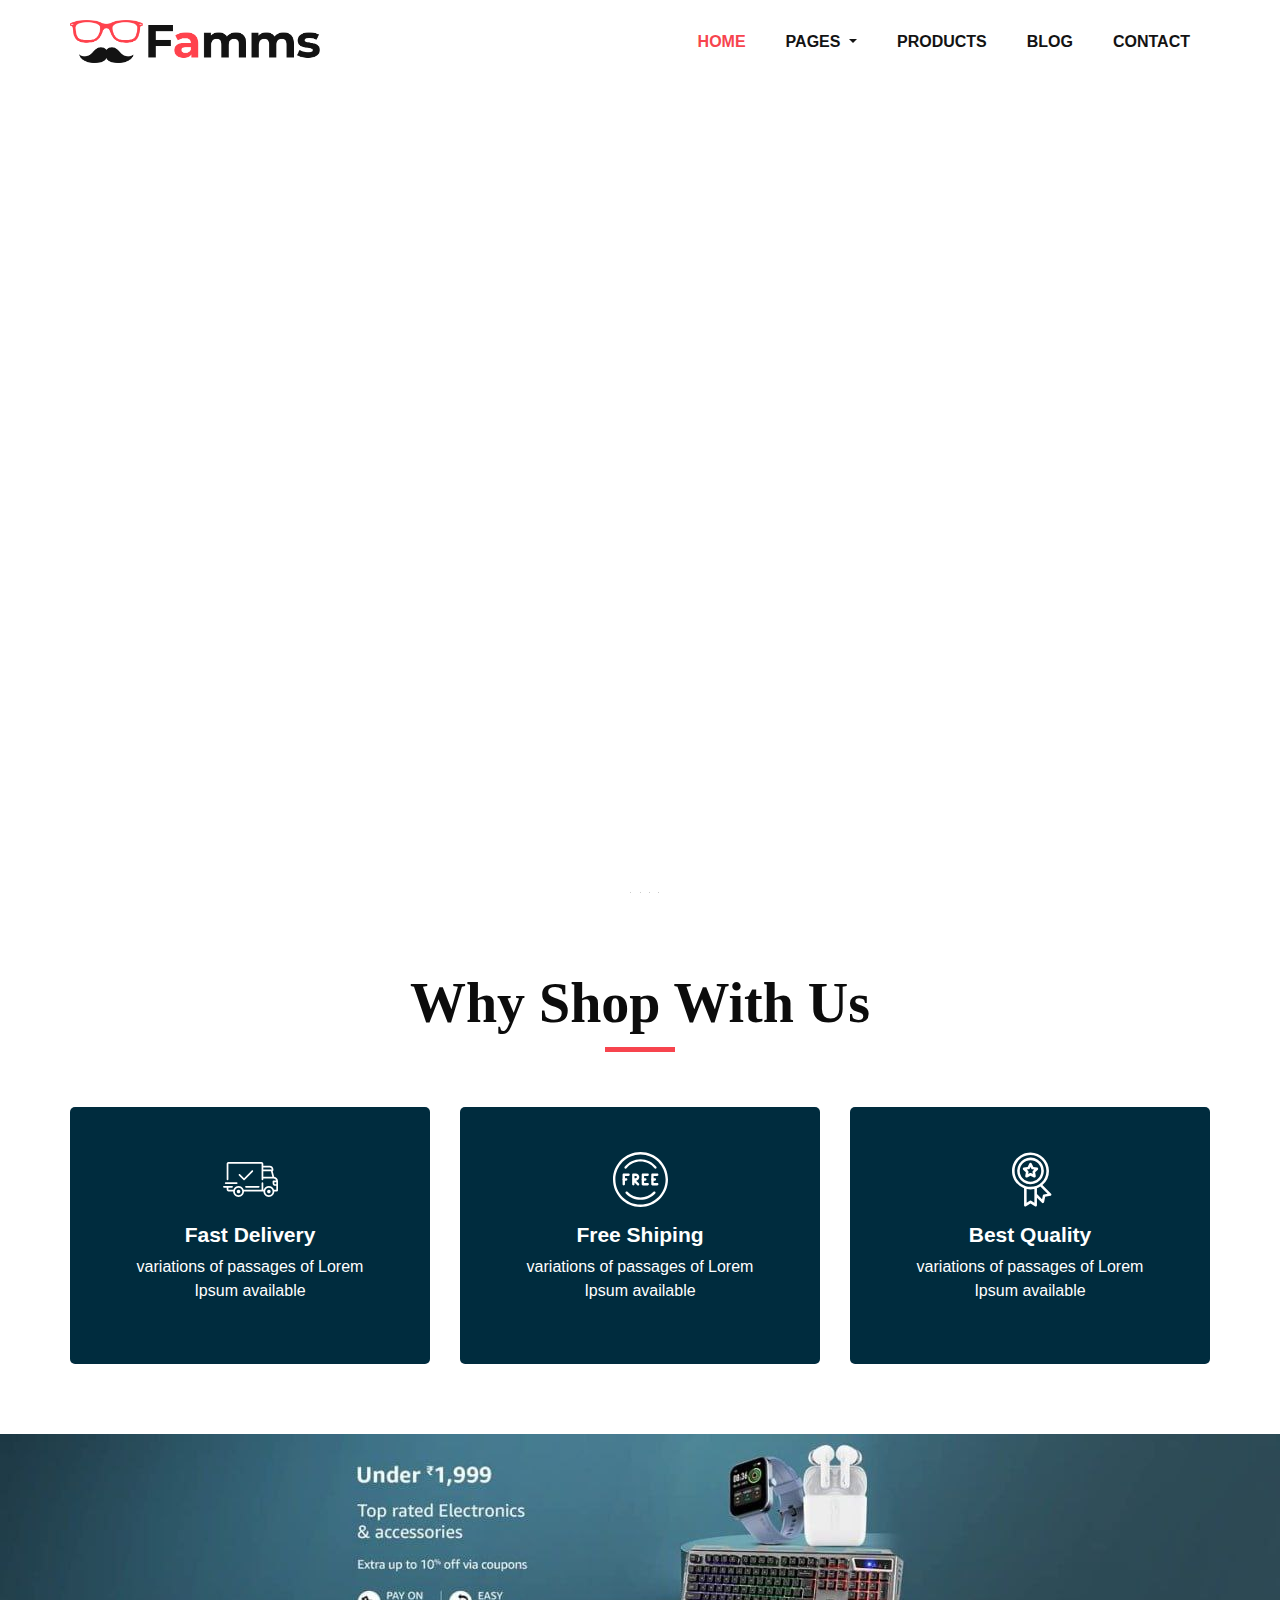
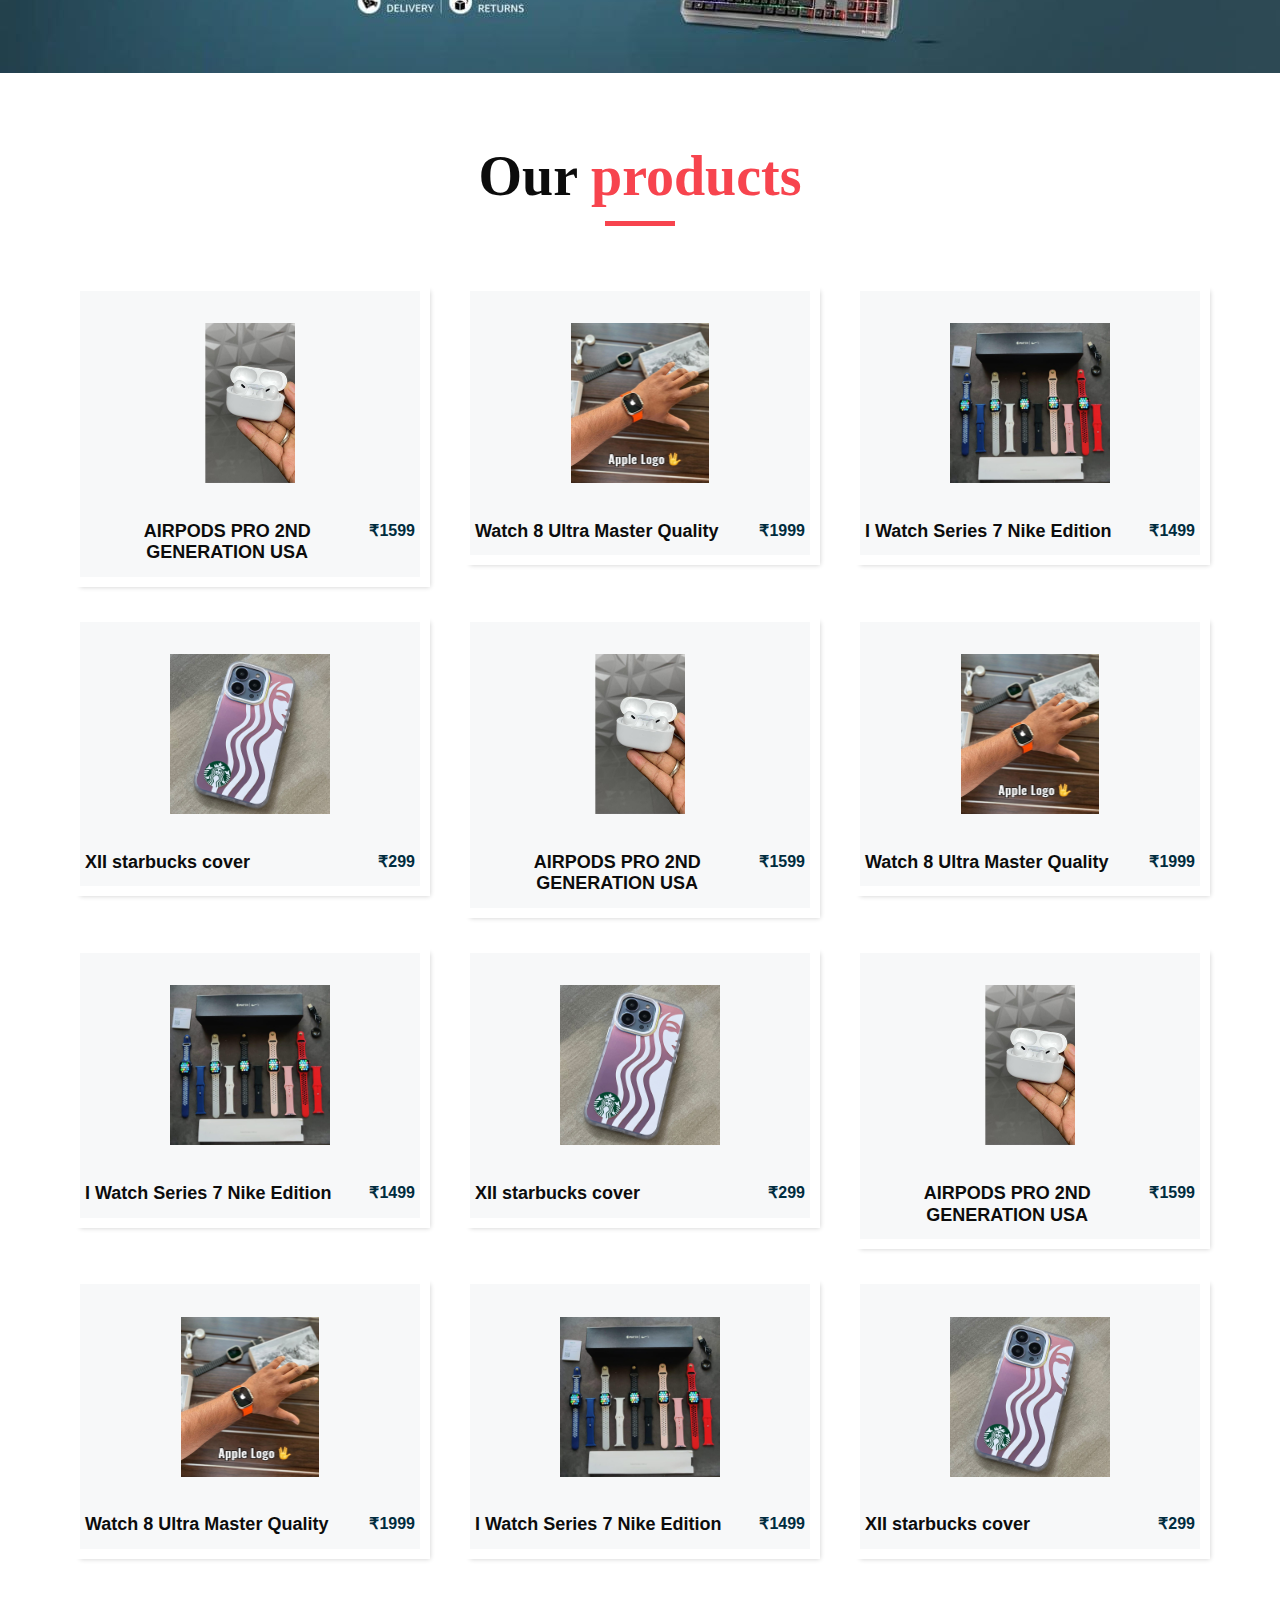
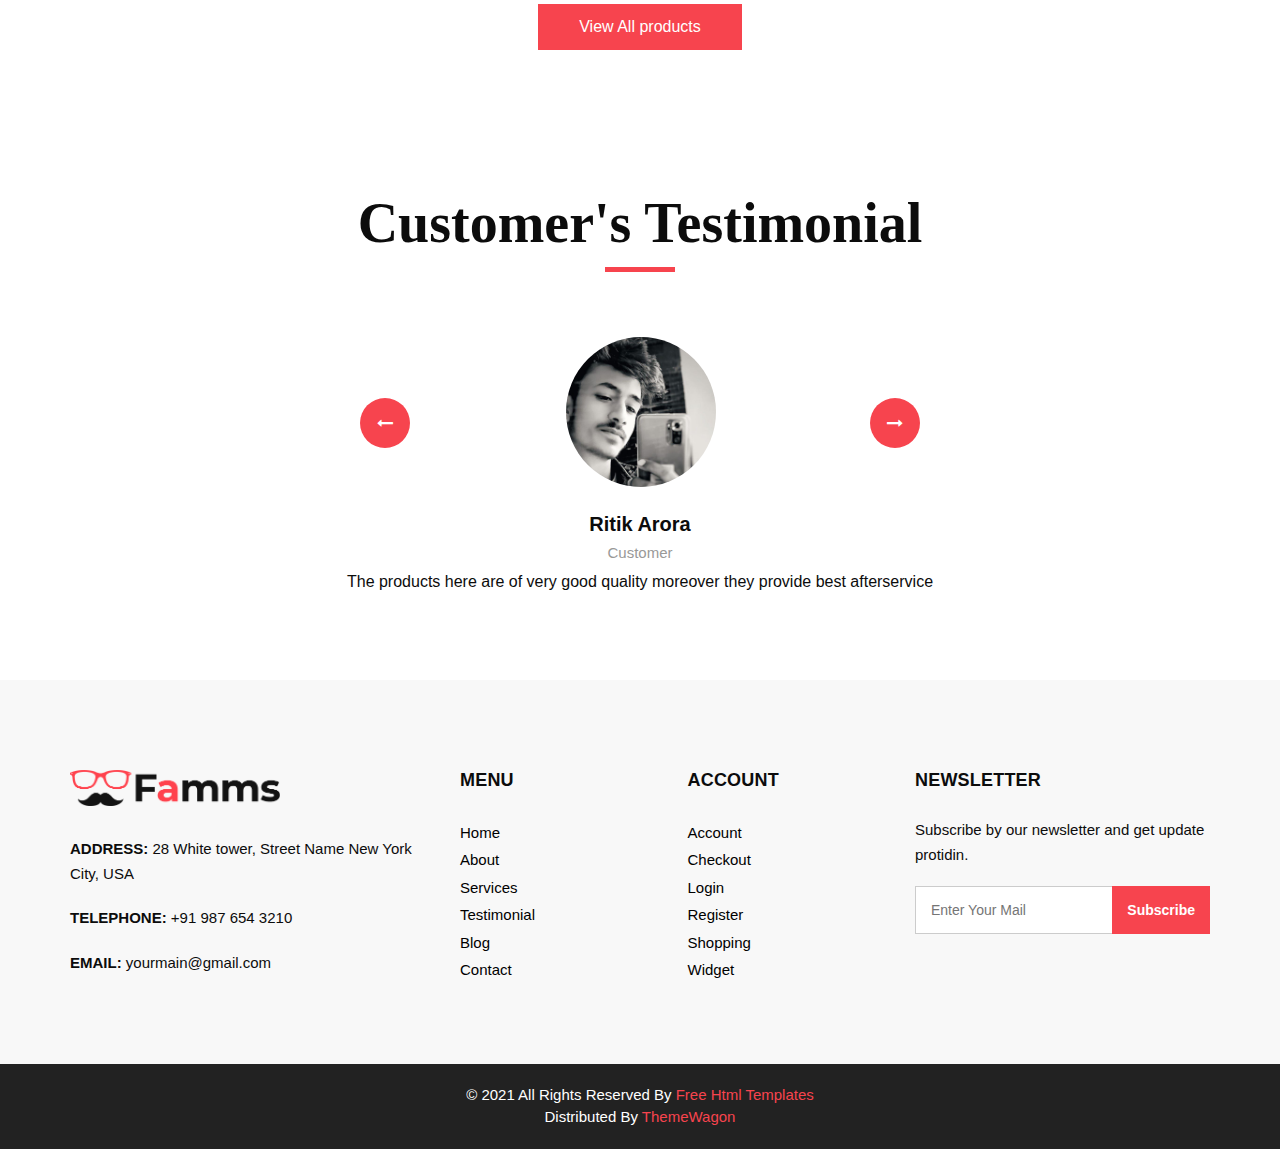
<file: index.html>
<!DOCTYPE html>
<html>
   <head>
      <!-- Basic -->
      <meta charset="utf-8" />
      <meta http-equiv="X-UA-Compatible" content="IE=edge" />
      <!-- Mobile Metas -->
      <meta name="viewport" content="width=device-width, initial-scale=1, shrink-to-fit=no" />
      <!-- Site Metas -->
      <meta name="keywords" content="" />
      <meta name="description" content="" />
      <meta name="author" content="" />
      <link rel="shortcut icon" href="images/favicon.png" type="">
      <title>Famms - Fashion HTML Template</title>
      <!-- bootstrap core css -->
      <link rel="stylesheet" type="text/css" href="css/bootstrap.css" />
      <!-- font awesome style -->
      <link href="css/font-awesome.min.css" rel="stylesheet" />
      <!-- Custom styles for this template -->
      <link href="css/style.css" rel="stylesheet" />
      <link href="css/slider.css" rel="stylesheet" />
      <!-- responsive style -->
      <link href="css/responsive.css" rel="stylesheet" />
   </head>
   <body>
      <div class="hero_area">
         <!-- header section strats -->
         <header class="header_section">
            <div class="container">
               <nav class="navbar navbar-expand-lg custom_nav-container ">
                  <a class="navbar-brand" href="index.html"><img width="250" src="images/logo.png" alt="#" /></a>
                  <button class="navbar-toggler" type="button" data-toggle="collapse" data-target="#navbarSupportedContent" aria-controls="navbarSupportedContent" aria-expanded="false" aria-label="Toggle navigation">
                  <span class=""> </span>
                  </button>
                  <div class="collapse navbar-collapse" id="navbarSupportedContent">
                     <ul class="navbar-nav">
                        <li class="nav-item active">
                           <a class="nav-link" href="index.html">Home <span class="sr-only">(current)</span></a>
                        </li>
                       <li class="nav-item dropdown">
                           <a class="nav-link dropdown-toggle" href="#" data-toggle="dropdown" role="button" aria-haspopup="true" aria-expanded="true"> <span class="nav-label">Pages <span class="caret"></span></a>
                           <ul class="dropdown-menu">
                              <li><a href="about.html">About</a></li>
                              <li><a href="testimonial.html">Testimonial</a></li>
                           </ul>
                        </li>
                        <li class="nav-item">
                           <a class="nav-link" href="product.html">Products</a>
                        </li>
                        <li class="nav-item">
                           <a class="nav-link" href="blog_list.html">Blog</a>
                        </li>
                        <li class="nav-item">
                           <a class="nav-link" href="contact.html">Contact</a>
                        </li>
                        
                     </ul>
                  </div>
               </nav>
            </div>
         </header>
         <!-- end header section -->
         <!-- slider section -->
         <div class="slideshow-container">

            <div class="mySlides fade">
        
            <img src="img/b3.jpg" style="width:100%">
            
            </div>
            <div class="mySlides fade">
        
                <img src="img/b1.jpg" style="width:100%">
                
                </div>
                <div class="mySlides fade">
        
                    <img src="img/b2.jpg" style="width:100%">
                    
                    </div>
                    <div class="mySlides fade">
        
                        <img src="img/b5.jpg" style="width:100%">
                        
                        </div>
                        <div class="mySlides fade">
        
                            <img src="img/b1.jpg" style="width:100%">
                            
                            </div>
            
        
        
          
        
        </div>
        <br>
        
        <div style="text-align:center">
          <span class="dot"></span> 
          <span class="dot"></span> 
          <span class="dot"></span> 
          <span class="dot"></span> 
          <span class="dot"></span> 
        </div>
         <!-- end slider section -->
      </div>
      <!-- why section -->
      <section class="why_section layout_padding">
         <div class="container">
            <div class="heading_container heading_center">
               <h2>
                  Why Shop With Us
               </h2>
            </div>
            <div class="row">
               <div class="col-md-4">
                  <div class="box ">
                     <div class="img-box">
                        <svg version="1.1" id="Layer_1" xmlns="http://www.w3.org/2000/svg" xmlns:xlink="http://www.w3.org/1999/xlink" x="0px" y="0px" viewBox="0 0 512 512" style="enable-background:new 0 0 512 512;" xml:space="preserve">
                           <g>
                              <g>
                                 <path d="M476.158,231.363l-13.259-53.035c3.625-0.77,6.345-3.986,6.345-7.839v-8.551c0-18.566-15.105-33.67-33.67-33.67h-60.392
                                    V110.63c0-9.136-7.432-16.568-16.568-16.568H50.772c-9.136,0-16.568,7.432-16.568,16.568V256c0,4.427,3.589,8.017,8.017,8.017
                                    c4.427,0,8.017-3.589,8.017-8.017V110.63c0-0.295,0.239-0.534,0.534-0.534h307.841c0.295,0,0.534,0.239,0.534,0.534v145.372
                                    c0,4.427,3.589,8.017,8.017,8.017c4.427,0,8.017-3.589,8.017-8.017v-9.088h94.569c0.008,0,0.014,0.002,0.021,0.002
                                    c0.008,0,0.015-0.001,0.022-0.001c11.637,0.008,21.518,7.646,24.912,18.171h-24.928c-4.427,0-8.017,3.589-8.017,8.017v17.102
                                    c0,13.851,11.268,25.119,25.119,25.119h9.086v35.273h-20.962c-6.886-19.883-25.787-34.205-47.982-34.205
                                    s-41.097,14.322-47.982,34.205h-3.86v-60.393c0-4.427-3.589-8.017-8.017-8.017c-4.427,0-8.017,3.589-8.017,8.017v60.391H192.817
                                    c-6.886-19.883-25.787-34.205-47.982-34.205s-41.097,14.322-47.982,34.205H50.772c-0.295,0-0.534-0.239-0.534-0.534v-17.637
                                    h34.739c4.427,0,8.017-3.589,8.017-8.017s-3.589-8.017-8.017-8.017H8.017c-4.427,0-8.017,3.589-8.017,8.017
                                    s3.589,8.017,8.017,8.017h26.188v17.637c0,9.136,7.432,16.568,16.568,16.568h43.304c-0.002,0.178-0.014,0.355-0.014,0.534
                                    c0,27.996,22.777,50.772,50.772,50.772s50.772-22.776,50.772-50.772c0-0.18-0.012-0.356-0.014-0.534h180.67
                                    c-0.002,0.178-0.014,0.355-0.014,0.534c0,27.996,22.777,50.772,50.772,50.772c27.995,0,50.772-22.776,50.772-50.772
                                    c0-0.18-0.012-0.356-0.014-0.534h26.203c4.427,0,8.017-3.589,8.017-8.017v-85.511C512,251.989,496.423,234.448,476.158,231.363z
                                    M375.182,144.301h60.392c9.725,0,17.637,7.912,17.637,17.637v0.534h-78.029V144.301z M375.182,230.881v-52.376h71.235
                                    l13.094,52.376H375.182z M144.835,401.904c-19.155,0-34.739-15.583-34.739-34.739s15.584-34.739,34.739-34.739
                                    c19.155,0,34.739,15.583,34.739,34.739S163.99,401.904,144.835,401.904z M427.023,401.904c-19.155,0-34.739-15.583-34.739-34.739
                                    s15.584-34.739,34.739-34.739c19.155,0,34.739,15.583,34.739,34.739S446.178,401.904,427.023,401.904z M495.967,299.29h-9.086
                                    c-5.01,0-9.086-4.076-9.086-9.086v-9.086h18.171V299.29z" />
                              </g>
                           </g>
                           <g>
                              <g>
                                 <path d="M144.835,350.597c-9.136,0-16.568,7.432-16.568,16.568c0,9.136,7.432,16.568,16.568,16.568
                                    c9.136,0,16.568-7.432,16.568-16.568C161.403,358.029,153.971,350.597,144.835,350.597z" />
                              </g>
                           </g>
                           <g>
                              <g>
                                 <path d="M427.023,350.597c-9.136,0-16.568,7.432-16.568,16.568c0,9.136,7.432,16.568,16.568,16.568
                                    c9.136,0,16.568-7.432,16.568-16.568C443.591,358.029,436.159,350.597,427.023,350.597z" />
                              </g>
                           </g>
                           <g>
                              <g>
                                 <path d="M332.96,316.393H213.244c-4.427,0-8.017,3.589-8.017,8.017s3.589,8.017,8.017,8.017H332.96
                                    c4.427,0,8.017-3.589,8.017-8.017S337.388,316.393,332.96,316.393z" />
                              </g>
                           </g>
                           <g>
                              <g>
                                 <path d="M127.733,282.188H25.119c-4.427,0-8.017,3.589-8.017,8.017s3.589,8.017,8.017,8.017h102.614
                                    c4.427,0,8.017-3.589,8.017-8.017S132.16,282.188,127.733,282.188z" />
                              </g>
                           </g>
                           <g>
                              <g>
                                 <path d="M278.771,173.37c-3.13-3.13-8.207-3.13-11.337,0.001l-71.292,71.291l-37.087-37.087c-3.131-3.131-8.207-3.131-11.337,0
                                    c-3.131,3.131-3.131,8.206,0,11.337l42.756,42.756c1.565,1.566,3.617,2.348,5.668,2.348s4.104-0.782,5.668-2.348l76.96-76.96
                                    C281.901,181.576,281.901,176.501,278.771,173.37z" />
                              </g>
                           </g>
                           <g>
                           </g>
                           <g>
                           </g>
                           <g>
                           </g>
                           <g>
                           </g>
                           <g>
                           </g>
                           <g>
                           </g>
                           <g>
                           </g>
                           <g>
                           </g>
                           <g>
                           </g>
                           <g>
                           </g>
                           <g>
                           </g>
                           <g>
                           </g>
                           <g>
                           </g>
                           <g>
                           </g>
                           <g>
                           </g>
                        </svg>
                     </div>
                     <div class="detail-box">
                        <h5>
                           Fast Delivery
                        </h5>
                        <p>
                           variations of passages of Lorem Ipsum available
                        </p>
                     </div>
                  </div>
               </div>
               <div class="col-md-4">
                  <div class="box ">
                     <div class="img-box">
                        <svg version="1.1" id="Capa_1" xmlns="http://www.w3.org/2000/svg" xmlns:xlink="http://www.w3.org/1999/xlink" x="0px" y="0px" viewBox="0 0 490.667 490.667" style="enable-background:new 0 0 490.667 490.667;" xml:space="preserve">
                           <g>
                              <g>
                                 <path d="M138.667,192H96c-5.888,0-10.667,4.779-10.667,10.667V288c0,5.888,4.779,10.667,10.667,10.667s10.667-4.779,10.667-10.667
                                    v-74.667h32c5.888,0,10.667-4.779,10.667-10.667S144.555,192,138.667,192z" />
                              </g>
                           </g>
                           <g>
                              <g>
                                 <path d="M117.333,234.667H96c-5.888,0-10.667,4.779-10.667,10.667S90.112,256,96,256h21.333c5.888,0,10.667-4.779,10.667-10.667
                                    S123.221,234.667,117.333,234.667z" />
                              </g>
                           </g>
                           <g>
                              <g>
                                 <path d="M245.333,0C110.059,0,0,110.059,0,245.333s110.059,245.333,245.333,245.333s245.333-110.059,245.333-245.333
                                    S380.608,0,245.333,0z M245.333,469.333c-123.52,0-224-100.48-224-224s100.48-224,224-224s224,100.48,224,224
                                    S368.853,469.333,245.333,469.333z" />
                              </g>
                           </g>
                           <g>
                              <g>
                                 <path d="M386.752,131.989C352.085,88.789,300.544,64,245.333,64s-106.752,24.789-141.419,67.989
                                    c-3.691,4.587-2.965,11.307,1.643,14.997c4.587,3.691,11.307,2.965,14.976-1.643c30.613-38.144,76.096-60.011,124.8-60.011
                                    s94.187,21.867,124.779,60.011c2.112,2.624,5.205,3.989,8.32,3.989c2.368,0,4.715-0.768,6.677-2.347
                                    C389.717,143.296,390.443,136.576,386.752,131.989z" />
                              </g>
                           </g>
                           <g>
                              <g>
                                 <path d="M376.405,354.923c-4.224-4.032-11.008-3.861-15.061,0.405c-30.613,32.235-71.808,50.005-116.011,50.005
                                    s-85.397-17.771-115.989-50.005c-4.032-4.309-10.816-4.437-15.061-0.405c-4.309,4.053-4.459,10.816-0.405,15.083
                                    c34.667,36.544,81.344,56.661,131.456,56.661s96.789-20.117,131.477-56.661C380.864,365.739,380.693,358.976,376.405,354.923z" />
                              </g>
                           </g>
                           <g>
                              <g>
                                 <path d="M206.805,255.723c15.701-2.027,27.861-15.488,27.861-31.723c0-17.643-14.357-32-32-32h-21.333
                                    c-5.888,0-10.667,4.779-10.667,10.667v42.581c0,0.043,0,0.107,0,0.149V288c0,5.888,4.779,10.667,10.667,10.667
                                    S192,293.888,192,288v-16.917l24.448,24.469c2.091,2.069,4.821,3.115,7.552,3.115c2.731,0,5.461-1.045,7.531-3.136
                                    c4.16-4.16,4.16-10.923,0-15.083L206.805,255.723z M192,234.667v-21.333h10.667c5.867,0,10.667,4.779,10.667,10.667
                                    s-4.8,10.667-10.667,10.667H192z" />
                              </g>
                           </g>
                           <g>
                              <g>
                                 <path d="M309.333,277.333h-32v-64h32c5.888,0,10.667-4.779,10.667-10.667S315.221,192,309.333,192h-42.667
                                    c-5.888,0-10.667,4.779-10.667,10.667V288c0,5.888,4.779,10.667,10.667,10.667h42.667c5.888,0,10.667-4.779,10.667-10.667
                                    S315.221,277.333,309.333,277.333z" />
                              </g>
                           </g>
                           <g>
                              <g>
                                 <path d="M288,234.667h-21.333c-5.888,0-10.667,4.779-10.667,10.667S260.779,256,266.667,256H288
                                    c5.888,0,10.667-4.779,10.667-10.667S293.888,234.667,288,234.667z" />
                              </g>
                           </g>
                           <g>
                              <g>
                                 <path d="M394.667,277.333h-32v-64h32c5.888,0,10.667-4.779,10.667-10.667S400.555,192,394.667,192H352
                                    c-5.888,0-10.667,4.779-10.667,10.667V288c0,5.888,4.779,10.667,10.667,10.667h42.667c5.888,0,10.667-4.779,10.667-10.667
                                    S400.555,277.333,394.667,277.333z" />
                              </g>
                           </g>
                           <g>
                              <g>
                                 <path d="M373.333,234.667H352c-5.888,0-10.667,4.779-10.667,10.667S346.112,256,352,256h21.333
                                    c5.888,0,10.667-4.779,10.667-10.667S379.221,234.667,373.333,234.667z" />
                              </g>
                           </g>
                           <g>
                           </g>
                           <g>
                           </g>
                           <g>
                           </g>
                           <g>
                           </g>
                           <g>
                           </g>
                           <g>
                           </g>
                           <g>
                           </g>
                           <g>
                           </g>
                           <g>
                           </g>
                           <g>
                           </g>
                           <g>
                           </g>
                           <g>
                           </g>
                           <g>
                           </g>
                           <g>
                           </g>
                           <g>
                           </g>
                        </svg>
                     </div>
                     <div class="detail-box">
                        <h5>
                           Free Shiping
                        </h5>
                        <p>
                           variations of passages of Lorem Ipsum available
                        </p>
                     </div>
                  </div>
               </div>
               <div class="col-md-4">
                  <div class="box ">
                     <div class="img-box">
                        <svg id="_30_Premium" height="512" viewBox="0 0 512 512" width="512" xmlns="http://www.w3.org/2000/svg" data-name="30_Premium">
                           <g id="filled">
                              <path d="m252.92 300h3.08a124.245 124.245 0 1 0 -4.49-.09c.075.009.15.023.226.03.394.039.789.06 1.184.06zm-96.92-124a100 100 0 1 1 100 100 100.113 100.113 0 0 1 -100-100z" />
                              <path d="m447.445 387.635-80.4-80.4a171.682 171.682 0 0 0 60.955-131.235c0-94.841-77.159-172-172-172s-172 77.159-172 172c0 73.747 46.657 136.794 112 161.2v158.8c-.3 9.289 11.094 15.384 18.656 9.984l41.344-27.562 41.344 27.562c7.574 5.4 18.949-.7 18.656-9.984v-70.109l46.6 46.594c6.395 6.789 18.712 3.025 20.253-6.132l9.74-48.724 48.725-9.742c9.163-1.531 12.904-13.893 6.127-20.252zm-339.445-211.635c0-81.607 66.393-148 148-148s148 66.393 148 148-66.393 148-148 148-148-66.393-148-148zm154.656 278.016a12 12 0 0 0 -13.312 0l-29.344 19.562v-129.378a172.338 172.338 0 0 0 72 0v129.38zm117.381-58.353a12 12 0 0 0 -9.415 9.415l-6.913 34.58-47.709-47.709v-54.749a171.469 171.469 0 0 0 31.467-15.6l67.151 67.152z" />
                              <path d="m287.62 236.985c8.349 4.694 19.251-3.212 17.367-12.618l-5.841-35.145 25.384-25c7.049-6.5 2.89-19.3-6.634-20.415l-35.23-5.306-15.933-31.867c-4.009-8.713-17.457-8.711-21.466 0l-15.933 31.866-35.23 5.306c-9.526 1.119-13.681 13.911-6.634 20.415l25.384 25-5.841 35.145c-1.879 9.406 9 17.31 17.367 12.618l31.62-16.414zm-53-32.359 2.928-17.615a12 12 0 0 0 -3.417-10.516l-12.721-12.531 17.658-2.66a12 12 0 0 0 8.947-6.5l7.985-15.971 7.985 15.972a12 12 0 0 0 8.947 6.5l17.658 2.66-12.723 12.535a12 12 0 0 0 -3.417 10.516l2.928 17.615-15.849-8.231a12 12 0 0 0 -11.058 0z" />
                           </g>
                        </svg>
                     </div>
                     <div class="detail-box">
                        <h5>
                           Best Quality
                        </h5>
                        <p>
                           variations of passages of Lorem Ipsum available
                        </p>
                     </div>
                  </div>
               </div>
            </div>
         </div>
      </section>
      <!-- end why section -->
      
      <!-- arrival section -->
      <img src="img/bq.jpg" alt="Nature" class="responsive" width="600" height="400"><style>
         .responsive {
           width: 100%;
           height: auto;
         }
         </style>
      <!-- end arrival section -->
      
      <!-- product section -->
      <section class="product_section layout_padding">
         <div class="container">
            <div class="heading_container heading_center">
               <h2>
                  Our <span>products</span>
               </h2>
            </div>
            <div class="row">
               <div class="col-sm-6 col-md-4 col-lg-4">
                  <div class="box">
                     
                     <div class="img-box">
                        <a href="p1.html"><img src="img/p1.jpg" alt=""></a>
                     </div>
                     <div class="detail-box">
                        <h5>
                           AIRPODS PRO 2ND GENERATION USA
                        </h5>
                        <h6>
                           ₹1599
                        </h6>
                     </div>
                  </div>
               </div>
               <div class="col-sm-6 col-md-4 col-lg-4">
                  <div class="box">
                     
                     <div class="img-box">
                        <a href="p1.html"><img src="img/p2.jpeg" alt=""></a>
                     </div>
                     <div class="detail-box">
                        <h5>
                           Watch 8 Ultra Master Quality
                        </h5>
                        <h6>
                           ₹1999
                        </h6>
                     </div>
                  </div>
               </div>
               <div class="col-sm-6 col-md-4 col-lg-4">
                  <div class="box">
                     
                     <div class="img-box">
                        <a href="p1.html"><img src="img/p3.jpg" alt=""></a>
                     </div>
                     <div class="detail-box">
                        <h5>
                           I Watch Series 7 Nike Edition
                        </h5>
                        <h6>
                           ₹1499
                        </h6>
                     </div>
                  </div>
               </div>
               <div class="col-sm-6 col-md-4 col-lg-4">
                  <div class="box">
                     
                     <div class="img-box">
                        <a href="p1.html"><img src="img/p4.jpeg" alt=""></a>
                     </div>
                     <div class="detail-box">
                        <h5>
                           XII starbucks cover
                        </h5>
                        <h6>
                           ₹299
                        </h6>
                     </div>
                  </div>
               </div>
               <div class="col-sm-6 col-md-4 col-lg-4">
                  <div class="box">
                     
                     <div class="img-box">
                        <a href="p1.html"><img src="img/p1.jpg" alt=""></a>
                     </div>
                     <div class="detail-box">
                        <h5>
                           AIRPODS PRO 2ND GENERATION USA
                        </h5>
                        <h6>
                           ₹1599
                        </h6>
                     </div>
                  </div>
               </div>
               <div class="col-sm-6 col-md-4 col-lg-4">
                  <div class="box">
                     
                     <div class="img-box">
                        <a href="p1.html"><img src="img/p2.jpeg" alt=""></a>
                     </div>
                     <div class="detail-box">
                        <h5>
                           Watch 8 Ultra Master Quality
                        </h5>
                        <h6>
                           ₹1999
                        </h6>
                     </div>
                  </div>
               </div>
               <div class="col-sm-6 col-md-4 col-lg-4">
                  <div class="box">
                     
                     <div class="img-box">
                        <a href="p1.html"><img src="img/p3.jpg" alt=""></a>
                     </div>
                     <div class="detail-box">
                        <h5>
                           I Watch Series 7 Nike Edition
                        </h5>
                        <h6>
                           ₹1499
                        </h6>
                     </div>
                  </div>
               </div>
               <div class="col-sm-6 col-md-4 col-lg-4">
                  <div class="box">
                     
                     <div class="img-box">
                        <a href="p1.html"><img src="img/p4.jpeg" alt=""></a>
                     </div>
                     <div class="detail-box">
                        <h5>
                           XII starbucks cover
                        </h5>
                        <h6>
                           ₹299
                        </h6>
                     </div>
                  </div>
               </div>
               <div class="col-sm-6 col-md-4 col-lg-4">
                  <div class="box">
                     
                     <div class="img-box">
                        <a href="p1.html"><img src="img/p1.jpg" alt=""></a>
                     </div>
                     <div class="detail-box">
                        <h5>
                           AIRPODS PRO 2ND GENERATION USA
                        </h5>
                        <h6>
                           ₹1599
                        </h6>
                     </div>
                  </div>
               </div>
               <div class="col-sm-6 col-md-4 col-lg-4">
                  <div class="box">
                     
                     <div class="img-box">
                        <a href="p1.html"><img src="img/p2.jpeg" alt=""></a>
                     </div>
                     <div class="detail-box">
                        <h5>
                           Watch 8 Ultra Master Quality
                        </h5>
                        <h6>
                           ₹1999
                        </h6>
                     </div>
                  </div>
               </div>
               <div class="col-sm-6 col-md-4 col-lg-4">
                  <div class="box">
                     
                     <div class="img-box">
                        <a href="p1.html"><img src="img/p3.jpg" alt=""></a>
                     </div>
                     <div class="detail-box">
                        <h5>
                           I Watch Series 7 Nike Edition
                        </h5>
                        <h6>
                           ₹1499
                        </h6>
                     </div>
                  </div>
               </div>
               <div class="col-sm-6 col-md-4 col-lg-4">
                  <div class="box">
                     
                     <div class="img-box">
                        <a href="p1.html"><img src="img/p4.jpeg" alt=""></a>
                     </div>
                     <div class="detail-box">
                        <h5>
                           XII starbucks cover
                        </h5>
                        <h6>
                           ₹299
                        </h6>
                     </div>
                  </div>
               </div>
            </div>
            <div class="btn-box">
               <a href="">
               View All products
               </a>
            </div>
         </div>
      </section>
      <!-- end product section -->

      <!-- subscribe section -->
      
      <!-- end subscribe section -->
      <!-- client section -->
      <section class="client_section layout_padding">
         <div class="container">
            <div class="heading_container heading_center">
               <h2>
                  Customer's Testimonial
               </h2>
            </div>
            <div id="carouselExample3Controls" class="carousel slide" data-ride="carousel">
               <div class="carousel-inner">
                  <div class="carousel-item active">
                     <div class="box col-lg-10 mx-auto">
                        <div class="img_container">
                           <div class="img-box">
                              <div class="img_box-inner">
                                 <img src="img/t1.jpg" alt="">
                              </div>
                           </div>
                        </div>
                        <div class="detail-box">
                           <h5>
                              Ritik Arora
                           </h5>
                           <h6>
                              Customer
                           </h6>
                           <p>
                             The products here are of very good quality moreover they provide best afterservice
                           </p>
                        </div>
                     </div>
                  </div>
                  <div class="carousel-item">
                     <div class="box col-lg-10 mx-auto">
                        <div class="img_container">
                           <div class="img-box">
                              <div class="img_box-inner">
                                 <img src="img/t2.jpg" alt="">
                              </div>
                           </div>
                        </div>
                        <div class="detail-box">
                           <h5>
                              AAman Tanwar
                           </h5>
                           <h6>
                              Customer
                           </h6>
                           <p>
                             Best in the market
                           </p>
                        </div>
                     </div>
                  </div>
                  <div class="carousel-item">
                     <div class="box col-lg-10 mx-auto">
                        <div class="img_container">
                           <div class="img-box">
                              <div class="img_box-inner">
                                 <img src="img/t3.jpg" alt="">
                              </div>
                           </div>
                        </div>
                        <div class="detail-box">
                           <h5>
                              Anna Trevor
                           </h5>
                           <h6>
                              Customer
                           </h6>
                           <p>
                             the quality of products are top notchh
                           </p>
                        </div>
                     </div>
                  </div>
                  <div class="carousel-item">
                     <div class="box col-lg-10 mx-auto">
                        <div class="img_container">
                           <div class="img-box">
                              <div class="img_box-inner">
                                 <img src="img/t4.jpg" alt="">
                              </div>
                           </div>
                        </div>
                        <div class="detail-box">
                           <h5>
                             Kirti Dhingra
                           </h5>
                           <h6>
                              Customer
                           </h6>
                           <p>
                              Selling the best quality product at a very competitive price
                           </p>
                        </div>
                     </div>
                  </div>
               </div>
               <div class="carousel_btn_box">
                  <a class="carousel-control-prev" href="#carouselExample3Controls" role="button" data-slide="prev">
                  <i class="fa fa-long-arrow-left" aria-hidden="true"></i>
                  <span class="sr-only">Previous</span>
                  </a>
                  <a class="carousel-control-next" href="#carouselExample3Controls" role="button" data-slide="next">
                  <i class="fa fa-long-arrow-right" aria-hidden="true"></i>
                  <span class="sr-only">Next</span>
                  </a>
               </div>
            </div>
         </div>
      </section>
      <!-- end client section -->
      <!-- footer start -->
      <footer>
         <div class="container">
            <div class="row">
               <div class="col-md-4">
                   <div class="full">
                      <div class="logo_footer">
                        <a href="#"><img width="210" src="images/logo.png" alt="#" /></a>
                      </div>
                      <div class="information_f">
                        <p><strong>ADDRESS:</strong> 28 White tower, Street Name New York City, USA</p>
                        <p><strong>TELEPHONE:</strong> +91 987 654 3210</p>
                        <p><strong>EMAIL:</strong> yourmain@gmail.com</p>
                      </div>
                   </div>
               </div>
               <div class="col-md-8">
                  <div class="row">
                  <div class="col-md-7">
                     <div class="row">
                        <div class="col-md-6">
                     <div class="widget_menu">
                        <h3>Menu</h3>
                        <ul>
                           <li><a href="#">Home</a></li>
                           <li><a href="#">About</a></li>
                           <li><a href="#">Services</a></li>
                           <li><a href="#">Testimonial</a></li>
                           <li><a href="#">Blog</a></li>
                           <li><a href="#">Contact</a></li>
                        </ul>
                     </div>
                  </div>
                  <div class="col-md-6">
                     <div class="widget_menu">
                        <h3>Account</h3>
                        <ul>
                           <li><a href="#">Account</a></li>
                           <li><a href="#">Checkout</a></li>
                           <li><a href="#">Login</a></li>
                           <li><a href="#">Register</a></li>
                           <li><a href="#">Shopping</a></li>
                           <li><a href="#">Widget</a></li>
                        </ul>
                     </div>
                  </div>
                     </div>
                  </div>     
                  <div class="col-md-5">
                     <div class="widget_menu">
                        <h3>Newsletter</h3>
                        <div class="information_f">
                          <p>Subscribe by our newsletter and get update protidin.</p>
                        </div>
                        <div class="form_sub">
                           <form>
                              <fieldset>
                                 <div class="field">
                                    <input type="email" placeholder="Enter Your Mail" name="email" />
                                    <input type="submit" value="Subscribe" />
                                 </div>
                              </fieldset>
                           </form>
                        </div>
                     </div>
                  </div>
                  </div>
               </div>
            </div>
         </div>
      </footer>
      <!-- footer end -->
      <div class="cpy_">
         <p class="mx-auto">© 2021 All Rights Reserved By <a href="https://html.design/">Free Html Templates</a><br>
         
            Distributed By <a href="https://themewagon.com/" target="_blank">ThemeWagon</a>
         
         </p>
      </div>
      <!-- jQery -->
      <script src="js/jquery-3.4.1.min.js"></script>
      <!-- popper js -->
      <script src="js/popper.min.js"></script>
      <!-- bootstrap js -->
      <script src="js/bootstrap.js"></script>
      <!-- custom js -->
      <script src="js/custom.js"></script>
   </body>
</html>
<script>
   let slideIndex = 0;
   showSlides();
   
   function showSlides() {
     let i;
     let slides = document.getElementsByClassName("mySlides");
     let dots = document.getElementsByClassName("dot");
     for (i = 0; i < slides.length; i++) {
       slides[i].style.display = "none";  
     }
     slideIndex++;
     if (slideIndex > slides.length) {slideIndex = 1}    
     for (i = 0; i < dots.length; i++) {
       dots[i].className = dots[i].className.replace(" active", "");
     }
     slides[slideIndex-1].style.display = "block";  
     dots[slideIndex-1].className += " active";
     setTimeout(showSlides, 1300); // Change image every 2 seconds
   }
   </script>
</file>
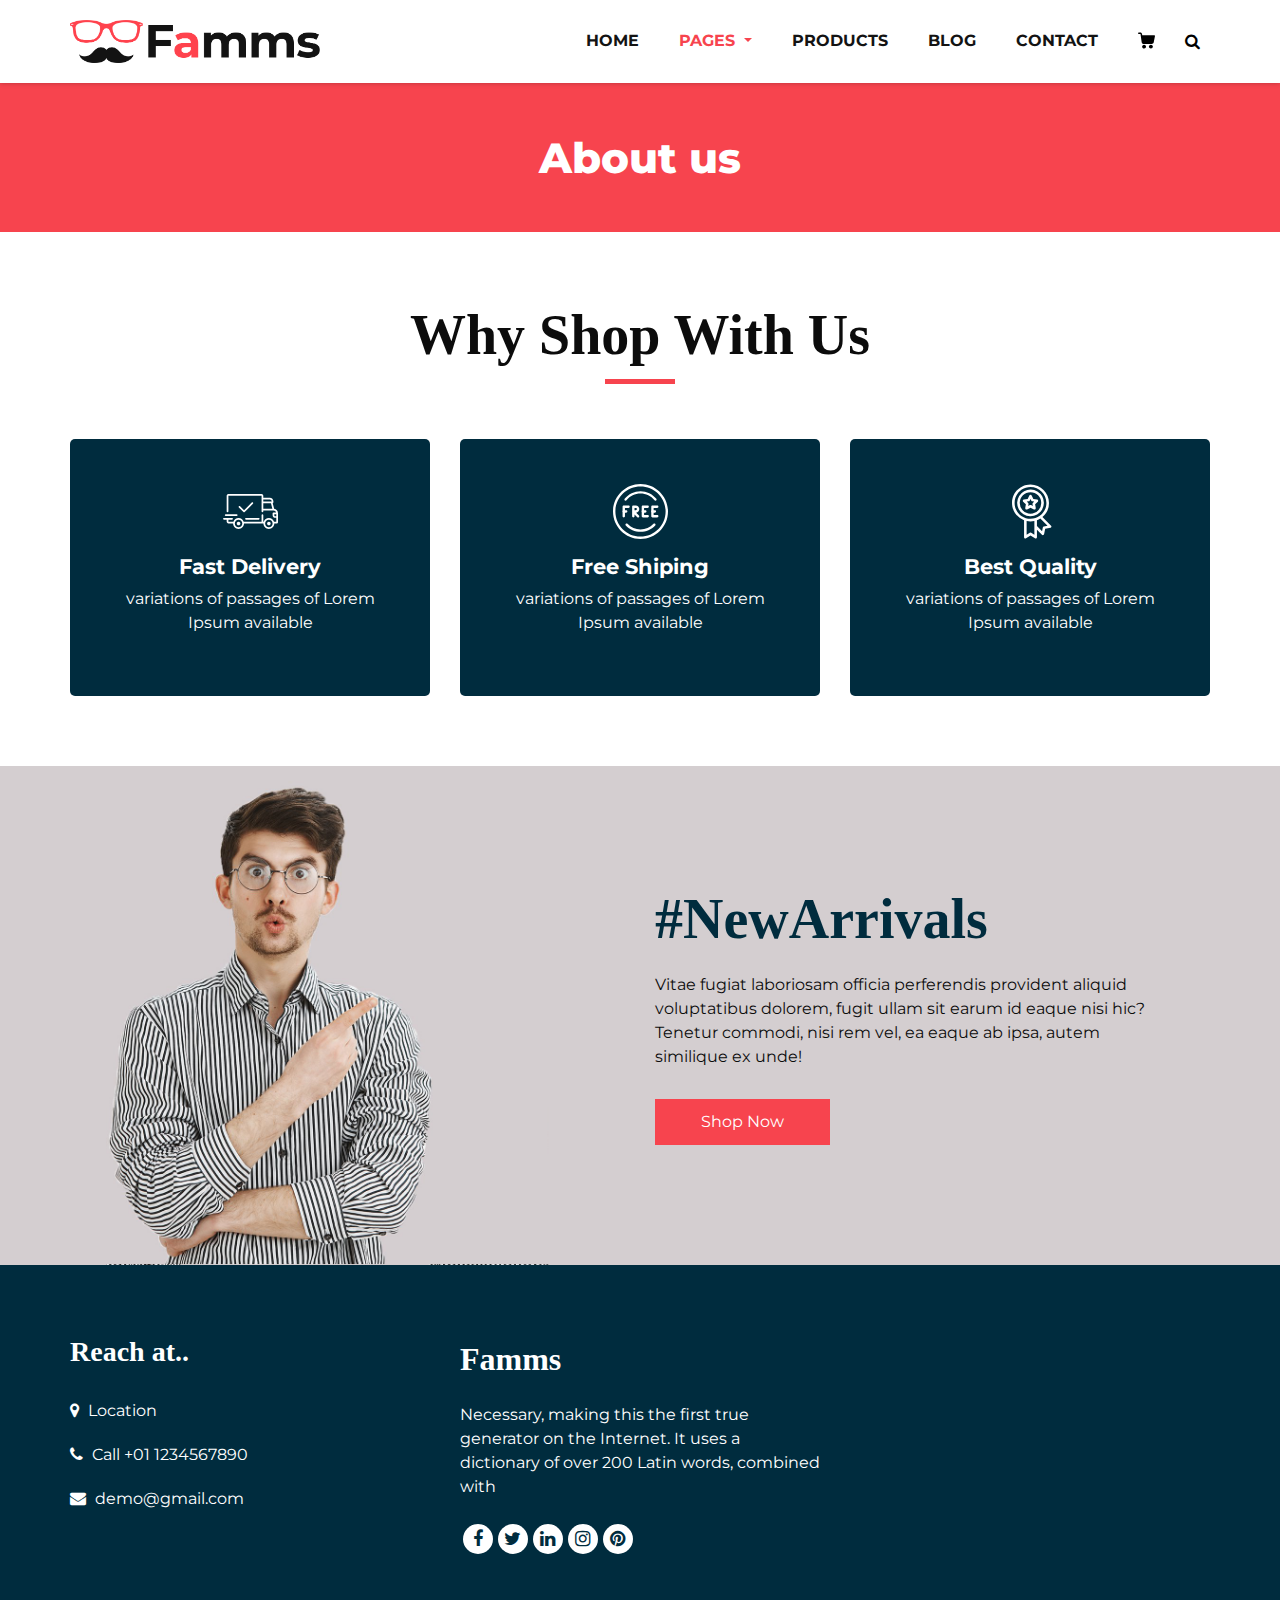
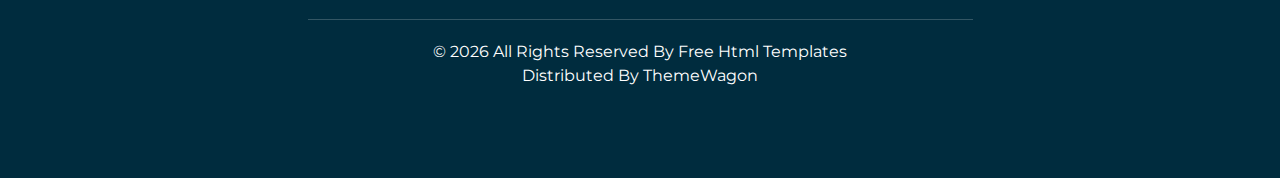
<file: about.html>
<!DOCTYPE html>
<html>
   <head>
      <!-- Basic -->
      <meta charset="utf-8" />
      <meta http-equiv="X-UA-Compatible" content="IE=edge" />
      <!-- Mobile Metas -->
      <meta name="viewport" content="width=device-width, initial-scale=1, shrink-to-fit=no" />
      <!-- Site Metas -->
      <meta name="keywords" content="" />
      <meta name="description" content="" />
      <meta name="author" content="" />
      <link rel="shortcut icon" href="images/favicon.png" type="">
      <title>Famms - Fashion HTML Template</title>
      <!-- bootstrap core css -->
      <link rel="stylesheet" type="text/css" href="css/bootstrap.css" />
      <!-- font awesome style -->
      <link href="css/font-awesome.min.css" rel="stylesheet" />
      <!-- Custom styles for this template -->
      <link href="css/style.css" rel="stylesheet" />
      <!-- responsive style -->
      <link href="css/responsive.css" rel="stylesheet" />
   </head>
   <body class="sub_page">
      <div class="hero_area">
         <!-- header section strats -->
         <header class="header_section">
            <div class="container">
               <nav class="navbar navbar-expand-lg custom_nav-container ">
                  <a class="navbar-brand" href="index.html"><img width="250" src="images/logo.png" alt="#" /></a>
                  <button class="navbar-toggler" type="button" data-toggle="collapse" data-target="#navbarSupportedContent" aria-controls="navbarSupportedContent" aria-expanded="false" aria-label="Toggle navigation">
                  <span class=""> </span>
                  </button>
                  <div class="collapse navbar-collapse" id="navbarSupportedContent">
                     <ul class="navbar-nav">
                        <li class="nav-item">
                           <a class="nav-link" href="index.html">Home <span class="sr-only">(current)</span></a>
                        </li>
                        <li class="nav-item dropdown active">
                           <a class="nav-link dropdown-toggle" href="#" data-toggle="dropdown" role="button" aria-haspopup="true" aria-expanded="true"> <span class="nav-label">Pages <span class="caret"></span></a>
                           <ul class="dropdown-menu">
                              <li><a href="about.html">About</a></li>
                              <li><a href="testimonial.html">Testimonial</a></li>
                           </ul>
                        </li>
                        <li class="nav-item">
                           <a class="nav-link" href="product.html">Products</a>
                        </li>
                        <li class="nav-item">
                           <a class="nav-link" href="blog_list.html">Blog</a>
                        </li>
                        <li class="nav-item">
                           <a class="nav-link" href="contact.html">Contact</a>
                        </li>
                        <li class="nav-item">
                           <a class="nav-link" href="#">
                              <svg version="1.1" id="Capa_1" xmlns="http://www.w3.org/2000/svg" xmlns:xlink="http://www.w3.org/1999/xlink" x="0px" y="0px" viewBox="0 0 456.029 456.029" style="enable-background:new 0 0 456.029 456.029;" xml:space="preserve">
                                 <g>
                                    <g>
                                       <path d="M345.6,338.862c-29.184,0-53.248,23.552-53.248,53.248c0,29.184,23.552,53.248,53.248,53.248
                                          c29.184,0,53.248-23.552,53.248-53.248C398.336,362.926,374.784,338.862,345.6,338.862z" />
                                    </g>
                                 </g>
                                 <g>
                                    <g>
                                       <path d="M439.296,84.91c-1.024,0-2.56-0.512-4.096-0.512H112.64l-5.12-34.304C104.448,27.566,84.992,10.67,61.952,10.67H20.48
                                          C9.216,10.67,0,19.886,0,31.15c0,11.264,9.216,20.48,20.48,20.48h41.472c2.56,0,4.608,2.048,5.12,4.608l31.744,216.064
                                          c4.096,27.136,27.648,47.616,55.296,47.616h212.992c26.624,0,49.664-18.944,55.296-45.056l33.28-166.4
                                          C457.728,97.71,450.56,86.958,439.296,84.91z" />
                                    </g>
                                 </g>
                                 <g>
                                    <g>
                                       <path d="M215.04,389.55c-1.024-28.16-24.576-50.688-52.736-50.688c-29.696,1.536-52.224,26.112-51.2,55.296
                                          c1.024,28.16,24.064,50.688,52.224,50.688h1.024C193.536,443.31,216.576,418.734,215.04,389.55z" />
                                    </g>
                                 </g>
                                 <g>
                                 </g>
                                 <g>
                                 </g>
                                 <g>
                                 </g>
                                 <g>
                                 </g>
                                 <g>
                                 </g>
                                 <g>
                                 </g>
                                 <g>
                                 </g>
                                 <g>
                                 </g>
                                 <g>
                                 </g>
                                 <g>
                                 </g>
                                 <g>
                                 </g>
                                 <g>
                                 </g>
                                 <g>
                                 </g>
                                 <g>
                                 </g>
                                 <g>
                                 </g>
                              </svg>
                           </a>
                        </li>
                        <form class="form-inline">
                           <button class="btn  my-2 my-sm-0 nav_search-btn" type="submit">
                           <i class="fa fa-search" aria-hidden="true"></i>
                           </button>
                        </form>
                     </ul>
                  </div>
               </nav>
            </div>
         </header>
         <!-- end header section -->
      </div>
      <!-- inner page section -->
      <section class="inner_page_head">
         <div class="container_fuild">
            <div class="row">
               <div class="col-md-12">
                  <div class="full">
                     <h3>About us</h3>
                  </div>
               </div>
            </div>
         </div>
      </section>
      <!-- end inner page section -->
      <!-- why section -->
      <section class="why_section layout_padding">
         <div class="container">
            <div class="heading_container heading_center">
               <h2>
                  Why Shop With Us
               </h2>
            </div>
            <div class="row">
               <div class="col-md-4">
                  <div class="box ">
                     <div class="img-box">
                        <svg version="1.1" id="Layer_1" xmlns="http://www.w3.org/2000/svg" xmlns:xlink="http://www.w3.org/1999/xlink" x="0px" y="0px" viewBox="0 0 512 512" style="enable-background:new 0 0 512 512;" xml:space="preserve">
                           <g>
                              <g>
                                 <path d="M476.158,231.363l-13.259-53.035c3.625-0.77,6.345-3.986,6.345-7.839v-8.551c0-18.566-15.105-33.67-33.67-33.67h-60.392
                                    V110.63c0-9.136-7.432-16.568-16.568-16.568H50.772c-9.136,0-16.568,7.432-16.568,16.568V256c0,4.427,3.589,8.017,8.017,8.017
                                    c4.427,0,8.017-3.589,8.017-8.017V110.63c0-0.295,0.239-0.534,0.534-0.534h307.841c0.295,0,0.534,0.239,0.534,0.534v145.372
                                    c0,4.427,3.589,8.017,8.017,8.017c4.427,0,8.017-3.589,8.017-8.017v-9.088h94.569c0.008,0,0.014,0.002,0.021,0.002
                                    c0.008,0,0.015-0.001,0.022-0.001c11.637,0.008,21.518,7.646,24.912,18.171h-24.928c-4.427,0-8.017,3.589-8.017,8.017v17.102
                                    c0,13.851,11.268,25.119,25.119,25.119h9.086v35.273h-20.962c-6.886-19.883-25.787-34.205-47.982-34.205
                                    s-41.097,14.322-47.982,34.205h-3.86v-60.393c0-4.427-3.589-8.017-8.017-8.017c-4.427,0-8.017,3.589-8.017,8.017v60.391H192.817
                                    c-6.886-19.883-25.787-34.205-47.982-34.205s-41.097,14.322-47.982,34.205H50.772c-0.295,0-0.534-0.239-0.534-0.534v-17.637
                                    h34.739c4.427,0,8.017-3.589,8.017-8.017s-3.589-8.017-8.017-8.017H8.017c-4.427,0-8.017,3.589-8.017,8.017
                                    s3.589,8.017,8.017,8.017h26.188v17.637c0,9.136,7.432,16.568,16.568,16.568h43.304c-0.002,0.178-0.014,0.355-0.014,0.534
                                    c0,27.996,22.777,50.772,50.772,50.772s50.772-22.776,50.772-50.772c0-0.18-0.012-0.356-0.014-0.534h180.67
                                    c-0.002,0.178-0.014,0.355-0.014,0.534c0,27.996,22.777,50.772,50.772,50.772c27.995,0,50.772-22.776,50.772-50.772
                                    c0-0.18-0.012-0.356-0.014-0.534h26.203c4.427,0,8.017-3.589,8.017-8.017v-85.511C512,251.989,496.423,234.448,476.158,231.363z
                                    M375.182,144.301h60.392c9.725,0,17.637,7.912,17.637,17.637v0.534h-78.029V144.301z M375.182,230.881v-52.376h71.235
                                    l13.094,52.376H375.182z M144.835,401.904c-19.155,0-34.739-15.583-34.739-34.739s15.584-34.739,34.739-34.739
                                    c19.155,0,34.739,15.583,34.739,34.739S163.99,401.904,144.835,401.904z M427.023,401.904c-19.155,0-34.739-15.583-34.739-34.739
                                    s15.584-34.739,34.739-34.739c19.155,0,34.739,15.583,34.739,34.739S446.178,401.904,427.023,401.904z M495.967,299.29h-9.086
                                    c-5.01,0-9.086-4.076-9.086-9.086v-9.086h18.171V299.29z" />
                              </g>
                           </g>
                           <g>
                              <g>
                                 <path d="M144.835,350.597c-9.136,0-16.568,7.432-16.568,16.568c0,9.136,7.432,16.568,16.568,16.568
                                    c9.136,0,16.568-7.432,16.568-16.568C161.403,358.029,153.971,350.597,144.835,350.597z" />
                              </g>
                           </g>
                           <g>
                              <g>
                                 <path d="M427.023,350.597c-9.136,0-16.568,7.432-16.568,16.568c0,9.136,7.432,16.568,16.568,16.568
                                    c9.136,0,16.568-7.432,16.568-16.568C443.591,358.029,436.159,350.597,427.023,350.597z" />
                              </g>
                           </g>
                           <g>
                              <g>
                                 <path d="M332.96,316.393H213.244c-4.427,0-8.017,3.589-8.017,8.017s3.589,8.017,8.017,8.017H332.96
                                    c4.427,0,8.017-3.589,8.017-8.017S337.388,316.393,332.96,316.393z" />
                              </g>
                           </g>
                           <g>
                              <g>
                                 <path d="M127.733,282.188H25.119c-4.427,0-8.017,3.589-8.017,8.017s3.589,8.017,8.017,8.017h102.614
                                    c4.427,0,8.017-3.589,8.017-8.017S132.16,282.188,127.733,282.188z" />
                              </g>
                           </g>
                           <g>
                              <g>
                                 <path d="M278.771,173.37c-3.13-3.13-8.207-3.13-11.337,0.001l-71.292,71.291l-37.087-37.087c-3.131-3.131-8.207-3.131-11.337,0
                                    c-3.131,3.131-3.131,8.206,0,11.337l42.756,42.756c1.565,1.566,3.617,2.348,5.668,2.348s4.104-0.782,5.668-2.348l76.96-76.96
                                    C281.901,181.576,281.901,176.501,278.771,173.37z" />
                              </g>
                           </g>
                           <g>
                           </g>
                           <g>
                           </g>
                           <g>
                           </g>
                           <g>
                           </g>
                           <g>
                           </g>
                           <g>
                           </g>
                           <g>
                           </g>
                           <g>
                           </g>
                           <g>
                           </g>
                           <g>
                           </g>
                           <g>
                           </g>
                           <g>
                           </g>
                           <g>
                           </g>
                           <g>
                           </g>
                           <g>
                           </g>
                        </svg>
                     </div>
                     <div class="detail-box">
                        <h5>
                           Fast Delivery
                        </h5>
                        <p>
                           variations of passages of Lorem Ipsum available
                        </p>
                     </div>
                  </div>
               </div>
               <div class="col-md-4">
                  <div class="box ">
                     <div class="img-box">
                        <svg version="1.1" id="Capa_1" xmlns="http://www.w3.org/2000/svg" xmlns:xlink="http://www.w3.org/1999/xlink" x="0px" y="0px" viewBox="0 0 490.667 490.667" style="enable-background:new 0 0 490.667 490.667;" xml:space="preserve">
                           <g>
                              <g>
                                 <path d="M138.667,192H96c-5.888,0-10.667,4.779-10.667,10.667V288c0,5.888,4.779,10.667,10.667,10.667s10.667-4.779,10.667-10.667
                                    v-74.667h32c5.888,0,10.667-4.779,10.667-10.667S144.555,192,138.667,192z" />
                              </g>
                           </g>
                           <g>
                              <g>
                                 <path d="M117.333,234.667H96c-5.888,0-10.667,4.779-10.667,10.667S90.112,256,96,256h21.333c5.888,0,10.667-4.779,10.667-10.667
                                    S123.221,234.667,117.333,234.667z" />
                              </g>
                           </g>
                           <g>
                              <g>
                                 <path d="M245.333,0C110.059,0,0,110.059,0,245.333s110.059,245.333,245.333,245.333s245.333-110.059,245.333-245.333
                                    S380.608,0,245.333,0z M245.333,469.333c-123.52,0-224-100.48-224-224s100.48-224,224-224s224,100.48,224,224
                                    S368.853,469.333,245.333,469.333z" />
                              </g>
                           </g>
                           <g>
                              <g>
                                 <path d="M386.752,131.989C352.085,88.789,300.544,64,245.333,64s-106.752,24.789-141.419,67.989
                                    c-3.691,4.587-2.965,11.307,1.643,14.997c4.587,3.691,11.307,2.965,14.976-1.643c30.613-38.144,76.096-60.011,124.8-60.011
                                    s94.187,21.867,124.779,60.011c2.112,2.624,5.205,3.989,8.32,3.989c2.368,0,4.715-0.768,6.677-2.347
                                    C389.717,143.296,390.443,136.576,386.752,131.989z" />
                              </g>
                           </g>
                           <g>
                              <g>
                                 <path d="M376.405,354.923c-4.224-4.032-11.008-3.861-15.061,0.405c-30.613,32.235-71.808,50.005-116.011,50.005
                                    s-85.397-17.771-115.989-50.005c-4.032-4.309-10.816-4.437-15.061-0.405c-4.309,4.053-4.459,10.816-0.405,15.083
                                    c34.667,36.544,81.344,56.661,131.456,56.661s96.789-20.117,131.477-56.661C380.864,365.739,380.693,358.976,376.405,354.923z" />
                              </g>
                           </g>
                           <g>
                              <g>
                                 <path d="M206.805,255.723c15.701-2.027,27.861-15.488,27.861-31.723c0-17.643-14.357-32-32-32h-21.333
                                    c-5.888,0-10.667,4.779-10.667,10.667v42.581c0,0.043,0,0.107,0,0.149V288c0,5.888,4.779,10.667,10.667,10.667
                                    S192,293.888,192,288v-16.917l24.448,24.469c2.091,2.069,4.821,3.115,7.552,3.115c2.731,0,5.461-1.045,7.531-3.136
                                    c4.16-4.16,4.16-10.923,0-15.083L206.805,255.723z M192,234.667v-21.333h10.667c5.867,0,10.667,4.779,10.667,10.667
                                    s-4.8,10.667-10.667,10.667H192z" />
                              </g>
                           </g>
                           <g>
                              <g>
                                 <path d="M309.333,277.333h-32v-64h32c5.888,0,10.667-4.779,10.667-10.667S315.221,192,309.333,192h-42.667
                                    c-5.888,0-10.667,4.779-10.667,10.667V288c0,5.888,4.779,10.667,10.667,10.667h42.667c5.888,0,10.667-4.779,10.667-10.667
                                    S315.221,277.333,309.333,277.333z" />
                              </g>
                           </g>
                           <g>
                              <g>
                                 <path d="M288,234.667h-21.333c-5.888,0-10.667,4.779-10.667,10.667S260.779,256,266.667,256H288
                                    c5.888,0,10.667-4.779,10.667-10.667S293.888,234.667,288,234.667z" />
                              </g>
                           </g>
                           <g>
                              <g>
                                 <path d="M394.667,277.333h-32v-64h32c5.888,0,10.667-4.779,10.667-10.667S400.555,192,394.667,192H352
                                    c-5.888,0-10.667,4.779-10.667,10.667V288c0,5.888,4.779,10.667,10.667,10.667h42.667c5.888,0,10.667-4.779,10.667-10.667
                                    S400.555,277.333,394.667,277.333z" />
                              </g>
                           </g>
                           <g>
                              <g>
                                 <path d="M373.333,234.667H352c-5.888,0-10.667,4.779-10.667,10.667S346.112,256,352,256h21.333
                                    c5.888,0,10.667-4.779,10.667-10.667S379.221,234.667,373.333,234.667z" />
                              </g>
                           </g>
                           <g>
                           </g>
                           <g>
                           </g>
                           <g>
                           </g>
                           <g>
                           </g>
                           <g>
                           </g>
                           <g>
                           </g>
                           <g>
                           </g>
                           <g>
                           </g>
                           <g>
                           </g>
                           <g>
                           </g>
                           <g>
                           </g>
                           <g>
                           </g>
                           <g>
                           </g>
                           <g>
                           </g>
                           <g>
                           </g>
                        </svg>
                     </div>
                     <div class="detail-box">
                        <h5>
                           Free Shiping
                        </h5>
                        <p>
                           variations of passages of Lorem Ipsum available
                        </p>
                     </div>
                  </div>
               </div>
               <div class="col-md-4">
                  <div class="box ">
                     <div class="img-box">
                        <svg id="_30_Premium" height="512" viewBox="0 0 512 512" width="512" xmlns="http://www.w3.org/2000/svg" data-name="30_Premium">
                           <g id="filled">
                              <path d="m252.92 300h3.08a124.245 124.245 0 1 0 -4.49-.09c.075.009.15.023.226.03.394.039.789.06 1.184.06zm-96.92-124a100 100 0 1 1 100 100 100.113 100.113 0 0 1 -100-100z" />
                              <path d="m447.445 387.635-80.4-80.4a171.682 171.682 0 0 0 60.955-131.235c0-94.841-77.159-172-172-172s-172 77.159-172 172c0 73.747 46.657 136.794 112 161.2v158.8c-.3 9.289 11.094 15.384 18.656 9.984l41.344-27.562 41.344 27.562c7.574 5.4 18.949-.7 18.656-9.984v-70.109l46.6 46.594c6.395 6.789 18.712 3.025 20.253-6.132l9.74-48.724 48.725-9.742c9.163-1.531 12.904-13.893 6.127-20.252zm-339.445-211.635c0-81.607 66.393-148 148-148s148 66.393 148 148-66.393 148-148 148-148-66.393-148-148zm154.656 278.016a12 12 0 0 0 -13.312 0l-29.344 19.562v-129.378a172.338 172.338 0 0 0 72 0v129.38zm117.381-58.353a12 12 0 0 0 -9.415 9.415l-6.913 34.58-47.709-47.709v-54.749a171.469 171.469 0 0 0 31.467-15.6l67.151 67.152z" />
                              <path d="m287.62 236.985c8.349 4.694 19.251-3.212 17.367-12.618l-5.841-35.145 25.384-25c7.049-6.5 2.89-19.3-6.634-20.415l-35.23-5.306-15.933-31.867c-4.009-8.713-17.457-8.711-21.466 0l-15.933 31.866-35.23 5.306c-9.526 1.119-13.681 13.911-6.634 20.415l25.384 25-5.841 35.145c-1.879 9.406 9 17.31 17.367 12.618l31.62-16.414zm-53-32.359 2.928-17.615a12 12 0 0 0 -3.417-10.516l-12.721-12.531 17.658-2.66a12 12 0 0 0 8.947-6.5l7.985-15.971 7.985 15.972a12 12 0 0 0 8.947 6.5l17.658 2.66-12.723 12.535a12 12 0 0 0 -3.417 10.516l2.928 17.615-15.849-8.231a12 12 0 0 0 -11.058 0z" />
                           </g>
                        </svg>
                     </div>
                     <div class="detail-box">
                        <h5>
                           Best Quality
                        </h5>
                        <p>
                           variations of passages of Lorem Ipsum available
                        </p>
                     </div>
                  </div>
               </div>
            </div>
         </div>
      </section>
      <!-- end why section -->
      <!-- arrival section -->
      <section class="arrival_section">
         <div class="container">
            <div class="box">
               <div class="arrival_bg_box">
                  <img src="images/arrival-bg.png" alt="">
               </div>
               <div class="row">
                  <div class="col-md-6 ml-auto">
                     <div class="heading_container remove_line_bt">
                        <h2>
                           #NewArrivals
                        </h2>
                     </div>
                     <p style="margin-top: 20px;margin-bottom: 30px;">
                        Vitae fugiat laboriosam officia perferendis provident aliquid voluptatibus dolorem, fugit ullam sit earum id eaque nisi hic? Tenetur commodi, nisi rem vel, ea eaque ab ipsa, autem similique ex unde!
                     </p>
                     <a href="">
                     Shop Now
                     </a>
                  </div>
               </div>
            </div>
         </div>
      </section>
      <!-- end arrival section -->
      <!-- footer section -->
      <footer class="footer_section">
         <div class="container">
            <div class="row">
               <div class="col-md-4 footer-col">
                  <div class="footer_contact">
                     <h4>
                        Reach at..
                     </h4>
                     <div class="contact_link_box">
                        <a href="">
                        <i class="fa fa-map-marker" aria-hidden="true"></i>
                        <span>
                        Location
                        </span>
                        </a>
                        <a href="">
                        <i class="fa fa-phone" aria-hidden="true"></i>
                        <span>
                        Call +01 1234567890
                        </span>
                        </a>
                        <a href="">
                        <i class="fa fa-envelope" aria-hidden="true"></i>
                        <span>
                        demo@gmail.com
                        </span>
                        </a>
                     </div>
                  </div>
               </div>
               <div class="col-md-4 footer-col">
                  <div class="footer_detail">
                     <a href="index.html" class="footer-logo">
                     Famms
                     </a>
                     <p>
                        Necessary, making this the first true generator on the Internet. It uses a dictionary of over 200 Latin words, combined with
                     </p>
                     <div class="footer_social">
                        <a href="">
                        <i class="fa fa-facebook" aria-hidden="true"></i>
                        </a>
                        <a href="">
                        <i class="fa fa-twitter" aria-hidden="true"></i>
                        </a>
                        <a href="">
                        <i class="fa fa-linkedin" aria-hidden="true"></i>
                        </a>
                        <a href="">
                        <i class="fa fa-instagram" aria-hidden="true"></i>
                        </a>
                        <a href="">
                        <i class="fa fa-pinterest" aria-hidden="true"></i>
                        </a>
                     </div>
                  </div>
               </div>
               <div class="col-md-4 footer-col">
                  <div class="map_container">
                     <div class="map">
                        <div id="googleMap"></div>
                     </div>
                  </div>
               </div>
            </div>
            <div class="footer-info">
               <div class="col-lg-7 mx-auto px-0">
                  <p>
                     &copy; <span id="displayYear"></span> All Rights Reserved By
                     <a href="https://html.design/">Free Html Templates</a><br>
         
                     Distributed By <a href="https://themewagon.com/" target="_blank">ThemeWagon</a>
                  </p>
               </div>
            </div>
         </div>
      </footer>
      <!-- footer section -->
      <!-- jQery -->
      <script src="js/jquery-3.4.1.min.js"></script>
      <!-- popper js -->
      <script src="js/popper.min.js"></script>
      <!-- bootstrap js -->
      <script src="js/bootstrap.js"></script>
      <!-- custom js -->
      <script src="js/custom.js"></script>
   </body>
</html>
</file>
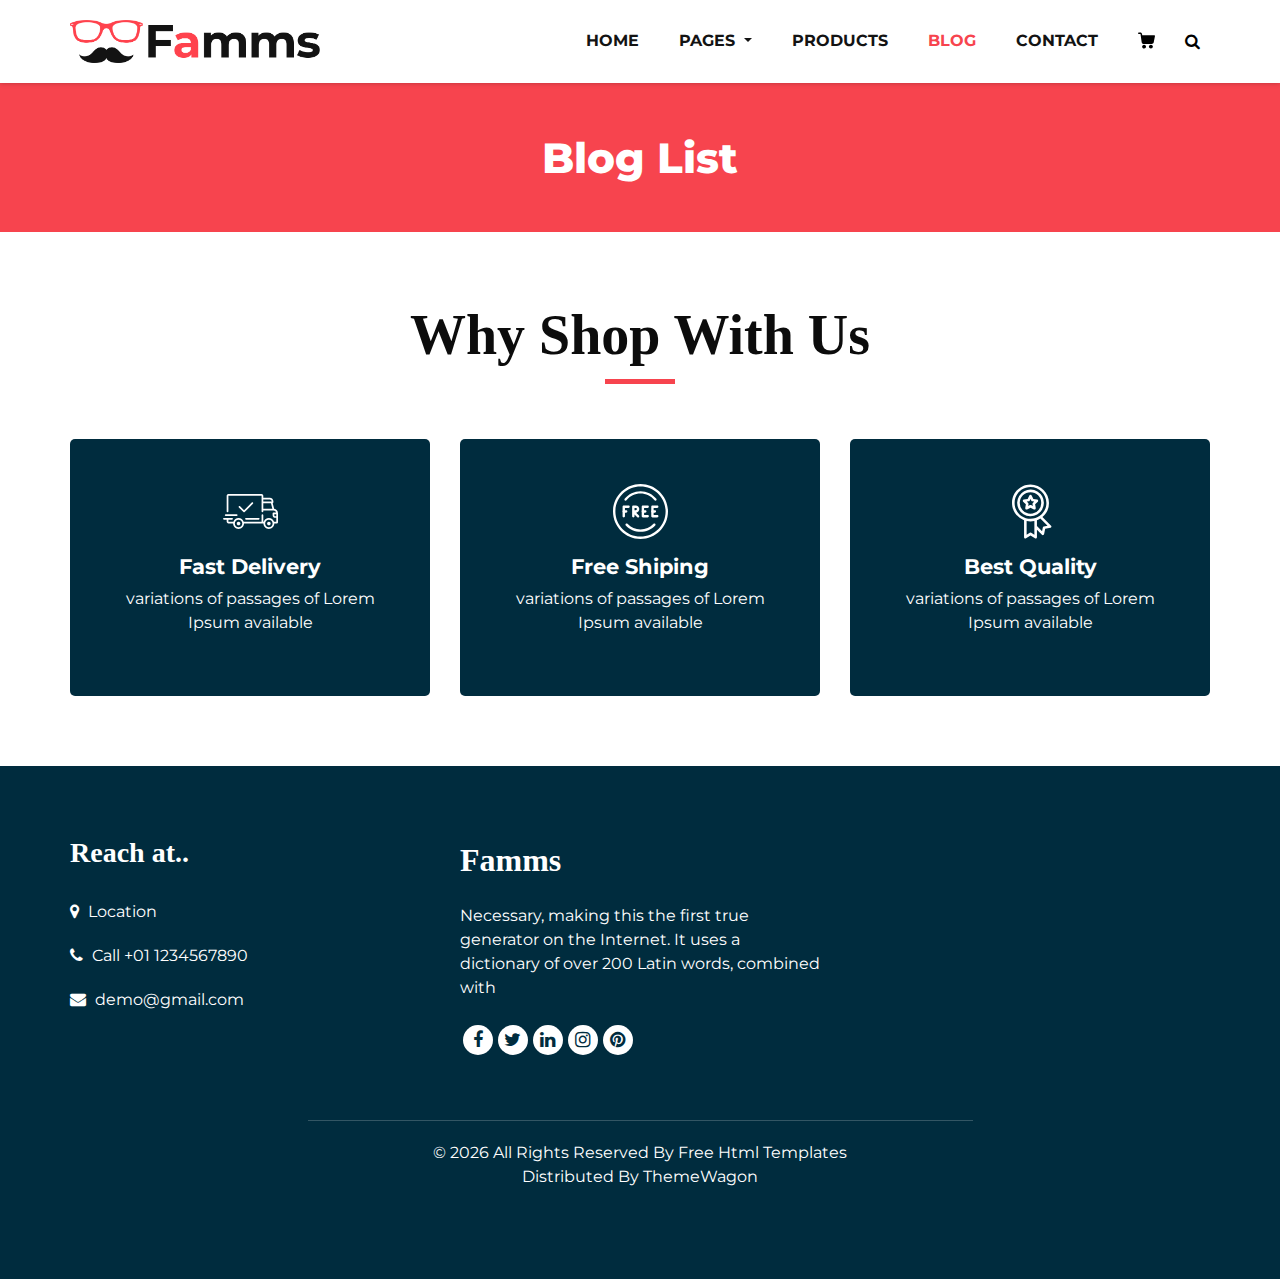
<file: blog_list.html>
<!DOCTYPE html>
<html>
   <head>
      <!-- Basic -->
      <meta charset="utf-8" />
      <meta http-equiv="X-UA-Compatible" content="IE=edge" />
      <!-- Mobile Metas -->
      <meta name="viewport" content="width=device-width, initial-scale=1, shrink-to-fit=no" />
      <!-- Site Metas -->
      <meta name="keywords" content="" />
      <meta name="description" content="" />
      <meta name="author" content="" />
      <link rel="shortcut icon" href="images/favicon.png" type="">
      <title>Famms - Fashion HTML Template</title>
      <!-- bootstrap core css -->
      <link rel="stylesheet" type="text/css" href="css/bootstrap.css" />
      <!-- font awesome style -->
      <link href="css/font-awesome.min.css" rel="stylesheet" />
      <!-- Custom styles for this template -->
      <link href="css/style.css" rel="stylesheet" />
      <!-- responsive style -->
      <link href="css/responsive.css" rel="stylesheet" />
   </head>
   <body class="sub_page">
      <div class="hero_area">
         <!-- header section strats -->
         <header class="header_section">
            <div class="container">
               <nav class="navbar navbar-expand-lg custom_nav-container ">
                  <a class="navbar-brand" href="index.html"><img width="250" src="images/logo.png" alt="#" /></a>
                  <button class="navbar-toggler" type="button" data-toggle="collapse" data-target="#navbarSupportedContent" aria-controls="navbarSupportedContent" aria-expanded="false" aria-label="Toggle navigation">
                  <span class=""> </span>
                  </button>
                  <div class="collapse navbar-collapse" id="navbarSupportedContent">
                     <ul class="navbar-nav">
                        <li class="nav-item">
                           <a class="nav-link" href="index.html">Home <span class="sr-only">(current)</span></a>
                        </li>
                        <li class="nav-item dropdown">
                           <a class="nav-link dropdown-toggle" href="#" data-toggle="dropdown" role="button" aria-haspopup="true" aria-expanded="true"> <span class="nav-label">Pages <span class="caret"></span></a>
                           <ul class="dropdown-menu">
                              <li><a href="about.html">About</a></li>
                              <li><a href="testimonial.html">Testimonial</a></li>
                           </ul>
                        </li>
                        <li class="nav-item">
                           <a class="nav-link" href="product.html">Products</a>
                        </li>
                        <li class="nav-item active">
                           <a class="nav-link" href="blog_list.html">Blog</a>
                        </li>
                        <li class="nav-item">
                           <a class="nav-link" href="contact.html">Contact</a>
                        </li>
                        <li class="nav-item">
                           <a class="nav-link" href="#">
                              <svg version="1.1" id="Capa_1" xmlns="http://www.w3.org/2000/svg" xmlns:xlink="http://www.w3.org/1999/xlink" x="0px" y="0px" viewBox="0 0 456.029 456.029" style="enable-background:new 0 0 456.029 456.029;" xml:space="preserve">
                                 <g>
                                    <g>
                                       <path d="M345.6,338.862c-29.184,0-53.248,23.552-53.248,53.248c0,29.184,23.552,53.248,53.248,53.248
                                          c29.184,0,53.248-23.552,53.248-53.248C398.336,362.926,374.784,338.862,345.6,338.862z" />
                                    </g>
                                 </g>
                                 <g>
                                    <g>
                                       <path d="M439.296,84.91c-1.024,0-2.56-0.512-4.096-0.512H112.64l-5.12-34.304C104.448,27.566,84.992,10.67,61.952,10.67H20.48
                                          C9.216,10.67,0,19.886,0,31.15c0,11.264,9.216,20.48,20.48,20.48h41.472c2.56,0,4.608,2.048,5.12,4.608l31.744,216.064
                                          c4.096,27.136,27.648,47.616,55.296,47.616h212.992c26.624,0,49.664-18.944,55.296-45.056l33.28-166.4
                                          C457.728,97.71,450.56,86.958,439.296,84.91z" />
                                    </g>
                                 </g>
                                 <g>
                                    <g>
                                       <path d="M215.04,389.55c-1.024-28.16-24.576-50.688-52.736-50.688c-29.696,1.536-52.224,26.112-51.2,55.296
                                          c1.024,28.16,24.064,50.688,52.224,50.688h1.024C193.536,443.31,216.576,418.734,215.04,389.55z" />
                                    </g>
                                 </g>
                                 <g>
                                 </g>
                                 <g>
                                 </g>
                                 <g>
                                 </g>
                                 <g>
                                 </g>
                                 <g>
                                 </g>
                                 <g>
                                 </g>
                                 <g>
                                 </g>
                                 <g>
                                 </g>
                                 <g>
                                 </g>
                                 <g>
                                 </g>
                                 <g>
                                 </g>
                                 <g>
                                 </g>
                                 <g>
                                 </g>
                                 <g>
                                 </g>
                                 <g>
                                 </g>
                              </svg>
                           </a>
                        </li>
                        <form class="form-inline">
                           <button class="btn  my-2 my-sm-0 nav_search-btn" type="submit">
                           <i class="fa fa-search" aria-hidden="true"></i>
                           </button>
                        </form>
                     </ul>
                  </div>
               </nav>
            </div>
         </header>
         <!-- end header section -->
      </div>
      <!-- inner page section -->
      <section class="inner_page_head">
         <div class="container_fuild">
            <div class="row">
               <div class="col-md-12">
                  <div class="full">
                     <h3>Blog List</h3>
                  </div>
               </div>
            </div>
         </div>
      </section>
      <!-- end inner page section -->
      <!-- why section -->
      <section class="why_section layout_padding">
         <div class="container">
            <div class="heading_container heading_center">
               <h2>
                  Why Shop With Us
               </h2>
            </div>
            <div class="row">
               <div class="col-md-4">
                  <div class="box ">
                     <div class="img-box">
                        <svg version="1.1" id="Layer_1" xmlns="http://www.w3.org/2000/svg" xmlns:xlink="http://www.w3.org/1999/xlink" x="0px" y="0px" viewBox="0 0 512 512" style="enable-background:new 0 0 512 512;" xml:space="preserve">
                           <g>
                              <g>
                                 <path d="M476.158,231.363l-13.259-53.035c3.625-0.77,6.345-3.986,6.345-7.839v-8.551c0-18.566-15.105-33.67-33.67-33.67h-60.392
                                    V110.63c0-9.136-7.432-16.568-16.568-16.568H50.772c-9.136,0-16.568,7.432-16.568,16.568V256c0,4.427,3.589,8.017,8.017,8.017
                                    c4.427,0,8.017-3.589,8.017-8.017V110.63c0-0.295,0.239-0.534,0.534-0.534h307.841c0.295,0,0.534,0.239,0.534,0.534v145.372
                                    c0,4.427,3.589,8.017,8.017,8.017c4.427,0,8.017-3.589,8.017-8.017v-9.088h94.569c0.008,0,0.014,0.002,0.021,0.002
                                    c0.008,0,0.015-0.001,0.022-0.001c11.637,0.008,21.518,7.646,24.912,18.171h-24.928c-4.427,0-8.017,3.589-8.017,8.017v17.102
                                    c0,13.851,11.268,25.119,25.119,25.119h9.086v35.273h-20.962c-6.886-19.883-25.787-34.205-47.982-34.205
                                    s-41.097,14.322-47.982,34.205h-3.86v-60.393c0-4.427-3.589-8.017-8.017-8.017c-4.427,0-8.017,3.589-8.017,8.017v60.391H192.817
                                    c-6.886-19.883-25.787-34.205-47.982-34.205s-41.097,14.322-47.982,34.205H50.772c-0.295,0-0.534-0.239-0.534-0.534v-17.637
                                    h34.739c4.427,0,8.017-3.589,8.017-8.017s-3.589-8.017-8.017-8.017H8.017c-4.427,0-8.017,3.589-8.017,8.017
                                    s3.589,8.017,8.017,8.017h26.188v17.637c0,9.136,7.432,16.568,16.568,16.568h43.304c-0.002,0.178-0.014,0.355-0.014,0.534
                                    c0,27.996,22.777,50.772,50.772,50.772s50.772-22.776,50.772-50.772c0-0.18-0.012-0.356-0.014-0.534h180.67
                                    c-0.002,0.178-0.014,0.355-0.014,0.534c0,27.996,22.777,50.772,50.772,50.772c27.995,0,50.772-22.776,50.772-50.772
                                    c0-0.18-0.012-0.356-0.014-0.534h26.203c4.427,0,8.017-3.589,8.017-8.017v-85.511C512,251.989,496.423,234.448,476.158,231.363z
                                    M375.182,144.301h60.392c9.725,0,17.637,7.912,17.637,17.637v0.534h-78.029V144.301z M375.182,230.881v-52.376h71.235
                                    l13.094,52.376H375.182z M144.835,401.904c-19.155,0-34.739-15.583-34.739-34.739s15.584-34.739,34.739-34.739
                                    c19.155,0,34.739,15.583,34.739,34.739S163.99,401.904,144.835,401.904z M427.023,401.904c-19.155,0-34.739-15.583-34.739-34.739
                                    s15.584-34.739,34.739-34.739c19.155,0,34.739,15.583,34.739,34.739S446.178,401.904,427.023,401.904z M495.967,299.29h-9.086
                                    c-5.01,0-9.086-4.076-9.086-9.086v-9.086h18.171V299.29z" />
                              </g>
                           </g>
                           <g>
                              <g>
                                 <path d="M144.835,350.597c-9.136,0-16.568,7.432-16.568,16.568c0,9.136,7.432,16.568,16.568,16.568
                                    c9.136,0,16.568-7.432,16.568-16.568C161.403,358.029,153.971,350.597,144.835,350.597z" />
                              </g>
                           </g>
                           <g>
                              <g>
                                 <path d="M427.023,350.597c-9.136,0-16.568,7.432-16.568,16.568c0,9.136,7.432,16.568,16.568,16.568
                                    c9.136,0,16.568-7.432,16.568-16.568C443.591,358.029,436.159,350.597,427.023,350.597z" />
                              </g>
                           </g>
                           <g>
                              <g>
                                 <path d="M332.96,316.393H213.244c-4.427,0-8.017,3.589-8.017,8.017s3.589,8.017,8.017,8.017H332.96
                                    c4.427,0,8.017-3.589,8.017-8.017S337.388,316.393,332.96,316.393z" />
                              </g>
                           </g>
                           <g>
                              <g>
                                 <path d="M127.733,282.188H25.119c-4.427,0-8.017,3.589-8.017,8.017s3.589,8.017,8.017,8.017h102.614
                                    c4.427,0,8.017-3.589,8.017-8.017S132.16,282.188,127.733,282.188z" />
                              </g>
                           </g>
                           <g>
                              <g>
                                 <path d="M278.771,173.37c-3.13-3.13-8.207-3.13-11.337,0.001l-71.292,71.291l-37.087-37.087c-3.131-3.131-8.207-3.131-11.337,0
                                    c-3.131,3.131-3.131,8.206,0,11.337l42.756,42.756c1.565,1.566,3.617,2.348,5.668,2.348s4.104-0.782,5.668-2.348l76.96-76.96
                                    C281.901,181.576,281.901,176.501,278.771,173.37z" />
                              </g>
                           </g>
                           <g>
                           </g>
                           <g>
                           </g>
                           <g>
                           </g>
                           <g>
                           </g>
                           <g>
                           </g>
                           <g>
                           </g>
                           <g>
                           </g>
                           <g>
                           </g>
                           <g>
                           </g>
                           <g>
                           </g>
                           <g>
                           </g>
                           <g>
                           </g>
                           <g>
                           </g>
                           <g>
                           </g>
                           <g>
                           </g>
                        </svg>
                     </div>
                     <div class="detail-box">
                        <h5>
                           Fast Delivery
                        </h5>
                        <p>
                           variations of passages of Lorem Ipsum available
                        </p>
                     </div>
                  </div>
               </div>
               <div class="col-md-4">
                  <div class="box ">
                     <div class="img-box">
                        <svg version="1.1" id="Capa_1" xmlns="http://www.w3.org/2000/svg" xmlns:xlink="http://www.w3.org/1999/xlink" x="0px" y="0px" viewBox="0 0 490.667 490.667" style="enable-background:new 0 0 490.667 490.667;" xml:space="preserve">
                           <g>
                              <g>
                                 <path d="M138.667,192H96c-5.888,0-10.667,4.779-10.667,10.667V288c0,5.888,4.779,10.667,10.667,10.667s10.667-4.779,10.667-10.667
                                    v-74.667h32c5.888,0,10.667-4.779,10.667-10.667S144.555,192,138.667,192z" />
                              </g>
                           </g>
                           <g>
                              <g>
                                 <path d="M117.333,234.667H96c-5.888,0-10.667,4.779-10.667,10.667S90.112,256,96,256h21.333c5.888,0,10.667-4.779,10.667-10.667
                                    S123.221,234.667,117.333,234.667z" />
                              </g>
                           </g>
                           <g>
                              <g>
                                 <path d="M245.333,0C110.059,0,0,110.059,0,245.333s110.059,245.333,245.333,245.333s245.333-110.059,245.333-245.333
                                    S380.608,0,245.333,0z M245.333,469.333c-123.52,0-224-100.48-224-224s100.48-224,224-224s224,100.48,224,224
                                    S368.853,469.333,245.333,469.333z" />
                              </g>
                           </g>
                           <g>
                              <g>
                                 <path d="M386.752,131.989C352.085,88.789,300.544,64,245.333,64s-106.752,24.789-141.419,67.989
                                    c-3.691,4.587-2.965,11.307,1.643,14.997c4.587,3.691,11.307,2.965,14.976-1.643c30.613-38.144,76.096-60.011,124.8-60.011
                                    s94.187,21.867,124.779,60.011c2.112,2.624,5.205,3.989,8.32,3.989c2.368,0,4.715-0.768,6.677-2.347
                                    C389.717,143.296,390.443,136.576,386.752,131.989z" />
                              </g>
                           </g>
                           <g>
                              <g>
                                 <path d="M376.405,354.923c-4.224-4.032-11.008-3.861-15.061,0.405c-30.613,32.235-71.808,50.005-116.011,50.005
                                    s-85.397-17.771-115.989-50.005c-4.032-4.309-10.816-4.437-15.061-0.405c-4.309,4.053-4.459,10.816-0.405,15.083
                                    c34.667,36.544,81.344,56.661,131.456,56.661s96.789-20.117,131.477-56.661C380.864,365.739,380.693,358.976,376.405,354.923z" />
                              </g>
                           </g>
                           <g>
                              <g>
                                 <path d="M206.805,255.723c15.701-2.027,27.861-15.488,27.861-31.723c0-17.643-14.357-32-32-32h-21.333
                                    c-5.888,0-10.667,4.779-10.667,10.667v42.581c0,0.043,0,0.107,0,0.149V288c0,5.888,4.779,10.667,10.667,10.667
                                    S192,293.888,192,288v-16.917l24.448,24.469c2.091,2.069,4.821,3.115,7.552,3.115c2.731,0,5.461-1.045,7.531-3.136
                                    c4.16-4.16,4.16-10.923,0-15.083L206.805,255.723z M192,234.667v-21.333h10.667c5.867,0,10.667,4.779,10.667,10.667
                                    s-4.8,10.667-10.667,10.667H192z" />
                              </g>
                           </g>
                           <g>
                              <g>
                                 <path d="M309.333,277.333h-32v-64h32c5.888,0,10.667-4.779,10.667-10.667S315.221,192,309.333,192h-42.667
                                    c-5.888,0-10.667,4.779-10.667,10.667V288c0,5.888,4.779,10.667,10.667,10.667h42.667c5.888,0,10.667-4.779,10.667-10.667
                                    S315.221,277.333,309.333,277.333z" />
                              </g>
                           </g>
                           <g>
                              <g>
                                 <path d="M288,234.667h-21.333c-5.888,0-10.667,4.779-10.667,10.667S260.779,256,266.667,256H288
                                    c5.888,0,10.667-4.779,10.667-10.667S293.888,234.667,288,234.667z" />
                              </g>
                           </g>
                           <g>
                              <g>
                                 <path d="M394.667,277.333h-32v-64h32c5.888,0,10.667-4.779,10.667-10.667S400.555,192,394.667,192H352
                                    c-5.888,0-10.667,4.779-10.667,10.667V288c0,5.888,4.779,10.667,10.667,10.667h42.667c5.888,0,10.667-4.779,10.667-10.667
                                    S400.555,277.333,394.667,277.333z" />
                              </g>
                           </g>
                           <g>
                              <g>
                                 <path d="M373.333,234.667H352c-5.888,0-10.667,4.779-10.667,10.667S346.112,256,352,256h21.333
                                    c5.888,0,10.667-4.779,10.667-10.667S379.221,234.667,373.333,234.667z" />
                              </g>
                           </g>
                           <g>
                           </g>
                           <g>
                           </g>
                           <g>
                           </g>
                           <g>
                           </g>
                           <g>
                           </g>
                           <g>
                           </g>
                           <g>
                           </g>
                           <g>
                           </g>
                           <g>
                           </g>
                           <g>
                           </g>
                           <g>
                           </g>
                           <g>
                           </g>
                           <g>
                           </g>
                           <g>
                           </g>
                           <g>
                           </g>
                        </svg>
                     </div>
                     <div class="detail-box">
                        <h5>
                           Free Shiping
                        </h5>
                        <p>
                           variations of passages of Lorem Ipsum available
                        </p>
                     </div>
                  </div>
               </div>
               <div class="col-md-4">
                  <div class="box ">
                     <div class="img-box">
                        <svg id="_30_Premium" height="512" viewBox="0 0 512 512" width="512" xmlns="http://www.w3.org/2000/svg" data-name="30_Premium">
                           <g id="filled">
                              <path d="m252.92 300h3.08a124.245 124.245 0 1 0 -4.49-.09c.075.009.15.023.226.03.394.039.789.06 1.184.06zm-96.92-124a100 100 0 1 1 100 100 100.113 100.113 0 0 1 -100-100z" />
                              <path d="m447.445 387.635-80.4-80.4a171.682 171.682 0 0 0 60.955-131.235c0-94.841-77.159-172-172-172s-172 77.159-172 172c0 73.747 46.657 136.794 112 161.2v158.8c-.3 9.289 11.094 15.384 18.656 9.984l41.344-27.562 41.344 27.562c7.574 5.4 18.949-.7 18.656-9.984v-70.109l46.6 46.594c6.395 6.789 18.712 3.025 20.253-6.132l9.74-48.724 48.725-9.742c9.163-1.531 12.904-13.893 6.127-20.252zm-339.445-211.635c0-81.607 66.393-148 148-148s148 66.393 148 148-66.393 148-148 148-148-66.393-148-148zm154.656 278.016a12 12 0 0 0 -13.312 0l-29.344 19.562v-129.378a172.338 172.338 0 0 0 72 0v129.38zm117.381-58.353a12 12 0 0 0 -9.415 9.415l-6.913 34.58-47.709-47.709v-54.749a171.469 171.469 0 0 0 31.467-15.6l67.151 67.152z" />
                              <path d="m287.62 236.985c8.349 4.694 19.251-3.212 17.367-12.618l-5.841-35.145 25.384-25c7.049-6.5 2.89-19.3-6.634-20.415l-35.23-5.306-15.933-31.867c-4.009-8.713-17.457-8.711-21.466 0l-15.933 31.866-35.23 5.306c-9.526 1.119-13.681 13.911-6.634 20.415l25.384 25-5.841 35.145c-1.879 9.406 9 17.31 17.367 12.618l31.62-16.414zm-53-32.359 2.928-17.615a12 12 0 0 0 -3.417-10.516l-12.721-12.531 17.658-2.66a12 12 0 0 0 8.947-6.5l7.985-15.971 7.985 15.972a12 12 0 0 0 8.947 6.5l17.658 2.66-12.723 12.535a12 12 0 0 0 -3.417 10.516l2.928 17.615-15.849-8.231a12 12 0 0 0 -11.058 0z" />
                           </g>
                        </svg>
                     </div>
                     <div class="detail-box">
                        <h5>
                           Best Quality
                        </h5>
                        <p>
                           variations of passages of Lorem Ipsum available
                        </p>
                     </div>
                  </div>
               </div>
            </div>
         </div>
      </section>
      <!-- end why section -->
      <!-- footer section -->
      <footer class="footer_section">
         <div class="container">
            <div class="row">
               <div class="col-md-4 footer-col">
                  <div class="footer_contact">
                     <h4>
                        Reach at..
                     </h4>
                     <div class="contact_link_box">
                        <a href="">
                        <i class="fa fa-map-marker" aria-hidden="true"></i>
                        <span>
                        Location
                        </span>
                        </a>
                        <a href="">
                        <i class="fa fa-phone" aria-hidden="true"></i>
                        <span>
                        Call +01 1234567890
                        </span>
                        </a>
                        <a href="">
                        <i class="fa fa-envelope" aria-hidden="true"></i>
                        <span>
                        demo@gmail.com
                        </span>
                        </a>
                     </div>
                  </div>
               </div>
               <div class="col-md-4 footer-col">
                  <div class="footer_detail">
                     <a href="index.html" class="footer-logo">
                     Famms
                     </a>
                     <p>
                        Necessary, making this the first true generator on the Internet. It uses a dictionary of over 200 Latin words, combined with
                     </p>
                     <div class="footer_social">
                        <a href="">
                        <i class="fa fa-facebook" aria-hidden="true"></i>
                        </a>
                        <a href="">
                        <i class="fa fa-twitter" aria-hidden="true"></i>
                        </a>
                        <a href="">
                        <i class="fa fa-linkedin" aria-hidden="true"></i>
                        </a>
                        <a href="">
                        <i class="fa fa-instagram" aria-hidden="true"></i>
                        </a>
                        <a href="">
                        <i class="fa fa-pinterest" aria-hidden="true"></i>
                        </a>
                     </div>
                  </div>
               </div>
               <div class="col-md-4 footer-col">
                  <div class="map_container">
                     <div class="map">
                        <div id="googleMap"></div>
                     </div>
                  </div>
               </div>
            </div>
            <div class="footer-info">
               <div class="col-lg-7 mx-auto px-0">
                  <p>
                     &copy; <span id="displayYear"></span> All Rights Reserved By
                     <a href="https://html.design/">Free Html Templates</a><br>
         
                     Distributed By <a href="https://themewagon.com/" target="_blank">ThemeWagon</a>
                  </p>
               </div>
            </div>
         </div>
      </footer>
      <!-- footer section -->
      <!-- jQery -->
      <script src="js/jquery-3.4.1.min.js"></script>
      <!-- popper js -->
      <script src="js/popper.min.js"></script>
      <!-- bootstrap js -->
      <script src="js/bootstrap.js"></script>
      <!-- custom js -->
      <script src="js/custom.js"></script>
   </body>
</html>
</file>
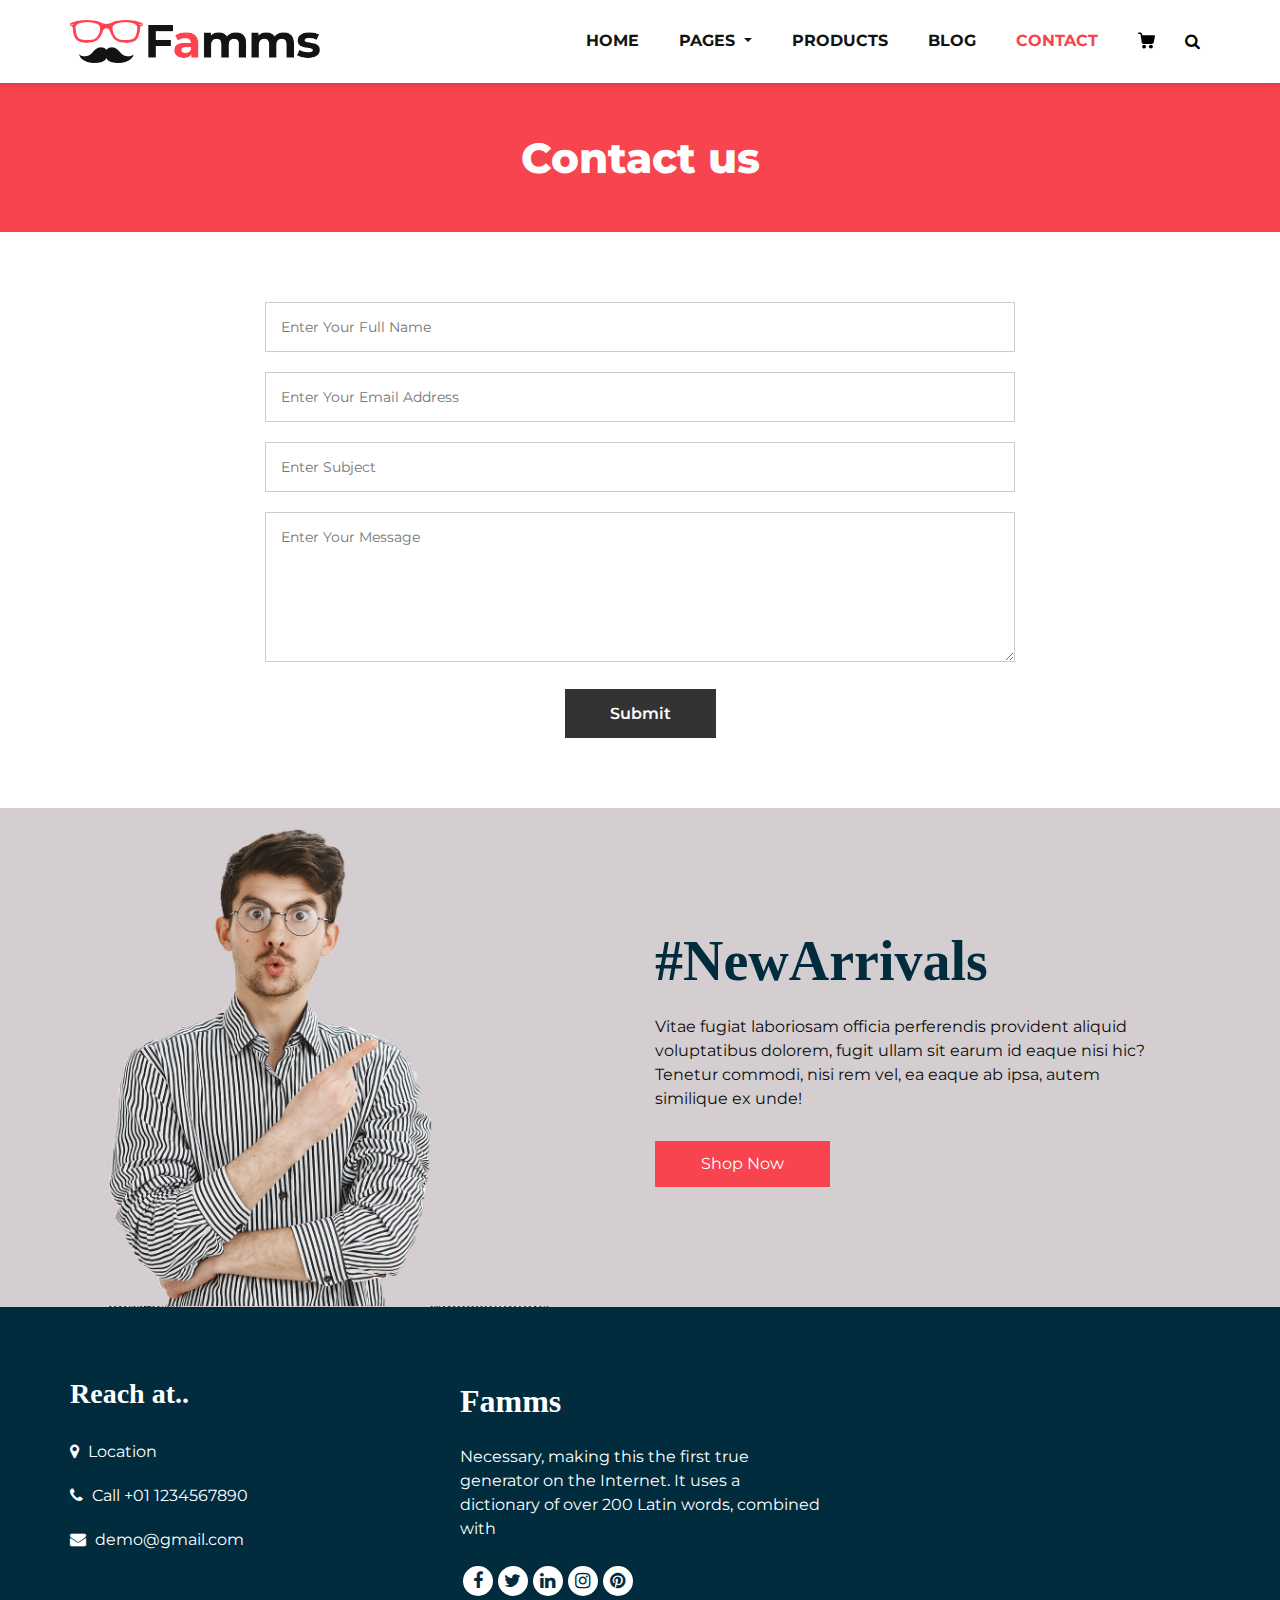
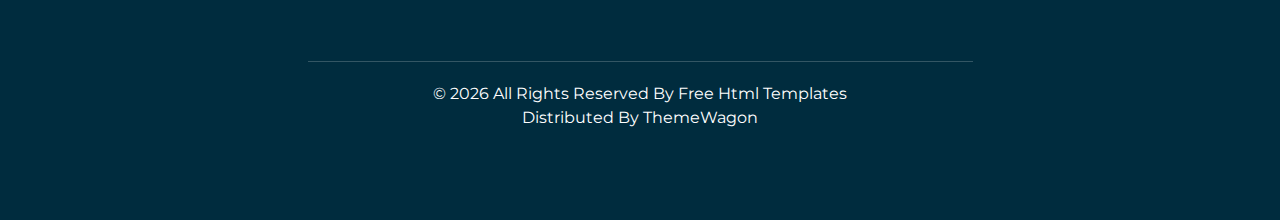
<file: contact.html>
<!DOCTYPE html>
<html>
   <head>
      <!-- Basic -->
      <meta charset="utf-8" />
      <meta http-equiv="X-UA-Compatible" content="IE=edge" />
      <!-- Mobile Metas -->
      <meta name="viewport" content="width=device-width, initial-scale=1, shrink-to-fit=no" />
      <!-- Site Metas -->
      <meta name="keywords" content="" />
      <meta name="description" content="" />
      <meta name="author" content="" />
      <link rel="shortcut icon" href="images/favicon.png" type="">
      <title>Famms - Fashion HTML Template</title>
      <!-- bootstrap core css -->
      <link rel="stylesheet" type="text/css" href="css/bootstrap.css" />
      <!-- font awesome style -->
      <link href="css/font-awesome.min.css" rel="stylesheet" />
      <!-- Custom styles for this template -->
      <link href="css/style.css" rel="stylesheet" />
      <!-- responsive style -->
      <link href="css/responsive.css" rel="stylesheet" />
   </head>
   <body class="sub_page">
      <div class="hero_area">
         <!-- header section strats -->
         <header class="header_section">
            <div class="container">
               <nav class="navbar navbar-expand-lg custom_nav-container ">
                  <a class="navbar-brand" href="index.html"><img width="250" src="images/logo.png" alt="#" /></a>
                  <button class="navbar-toggler" type="button" data-toggle="collapse" data-target="#navbarSupportedContent" aria-controls="navbarSupportedContent" aria-expanded="false" aria-label="Toggle navigation">
                  <span class=""> </span>
                  </button>
                  <div class="collapse navbar-collapse" id="navbarSupportedContent">
                     <ul class="navbar-nav">
                        <li class="nav-item">
                           <a class="nav-link" href="index.html">Home <span class="sr-only">(current)</span></a>
                        </li>
                        <li class="nav-item dropdown">
                           <a class="nav-link dropdown-toggle" href="#" data-toggle="dropdown" role="button" aria-haspopup="true" aria-expanded="true"> <span class="nav-label">Pages <span class="caret"></span></a>
                           <ul class="dropdown-menu">
                              <li><a href="about.html">About</a></li>
                              <li><a href="testimonial.html">Testimonial</a></li>
                           </ul>
                        </li>
                        <li class="nav-item">
                           <a class="nav-link" href="product.html">Products</a>
                        </li>
                        <li class="nav-item">
                           <a class="nav-link" href="blog_list.html">Blog</a>
                        </li>
                        <li class="nav-item active">
                           <a class="nav-link" href="contact.html">Contact</a>
                        </li>
                        <li class="nav-item">
                           <a class="nav-link" href="#">
                              <svg version="1.1" id="Capa_1" xmlns="http://www.w3.org/2000/svg" xmlns:xlink="http://www.w3.org/1999/xlink" x="0px" y="0px" viewBox="0 0 456.029 456.029" style="enable-background:new 0 0 456.029 456.029;" xml:space="preserve">
                                 <g>
                                    <g>
                                       <path d="M345.6,338.862c-29.184,0-53.248,23.552-53.248,53.248c0,29.184,23.552,53.248,53.248,53.248
                                          c29.184,0,53.248-23.552,53.248-53.248C398.336,362.926,374.784,338.862,345.6,338.862z" />
                                    </g>
                                 </g>
                                 <g>
                                    <g>
                                       <path d="M439.296,84.91c-1.024,0-2.56-0.512-4.096-0.512H112.64l-5.12-34.304C104.448,27.566,84.992,10.67,61.952,10.67H20.48
                                          C9.216,10.67,0,19.886,0,31.15c0,11.264,9.216,20.48,20.48,20.48h41.472c2.56,0,4.608,2.048,5.12,4.608l31.744,216.064
                                          c4.096,27.136,27.648,47.616,55.296,47.616h212.992c26.624,0,49.664-18.944,55.296-45.056l33.28-166.4
                                          C457.728,97.71,450.56,86.958,439.296,84.91z" />
                                    </g>
                                 </g>
                                 <g>
                                    <g>
                                       <path d="M215.04,389.55c-1.024-28.16-24.576-50.688-52.736-50.688c-29.696,1.536-52.224,26.112-51.2,55.296
                                          c1.024,28.16,24.064,50.688,52.224,50.688h1.024C193.536,443.31,216.576,418.734,215.04,389.55z" />
                                    </g>
                                 </g>
                                 <g>
                                 </g>
                                 <g>
                                 </g>
                                 <g>
                                 </g>
                                 <g>
                                 </g>
                                 <g>
                                 </g>
                                 <g>
                                 </g>
                                 <g>
                                 </g>
                                 <g>
                                 </g>
                                 <g>
                                 </g>
                                 <g>
                                 </g>
                                 <g>
                                 </g>
                                 <g>
                                 </g>
                                 <g>
                                 </g>
                                 <g>
                                 </g>
                                 <g>
                                 </g>
                              </svg>
                           </a>
                        </li>
                        <form class="form-inline">
                           <button class="btn  my-2 my-sm-0 nav_search-btn" type="submit">
                           <i class="fa fa-search" aria-hidden="true"></i>
                           </button>
                        </form>
                     </ul>
                  </div>
               </nav>
            </div>
         </header>
         <!-- end header section -->
      </div>
      <!-- inner page section -->
      <section class="inner_page_head">
         <div class="container_fuild">
            <div class="row">
               <div class="col-md-12">
                  <div class="full">
                     <h3>Contact us</h3>
                  </div>
               </div>
            </div>
         </div>
      </section>
      <!-- end inner page section -->
      <!-- why section -->
      <section class="why_section layout_padding">
         <div class="container">
         
            <div class="row">
               <div class="col-lg-8 offset-lg-2">
                  <div class="full">
                     <form action="index.html">
                        <fieldset>
                           <input type="text" placeholder="Enter your full name" name="name" required />
                           <input type="email" placeholder="Enter your email address" name="email" required />
                           <input type="text" placeholder="Enter subject" name="subject" required />
                           <textarea placeholder="Enter your message" required></textarea>
                           <input type="submit" value="Submit" />
                        </fieldset>
                     </form>
                  </div>
               </div>
            </div>
         </div>
      </section>
      <!-- end why section -->
      <!-- arrival section -->
      <section class="arrival_section">
         <div class="container">
            <div class="box">
               <div class="arrival_bg_box">
                  <img src="images/arrival-bg.png" alt="">
               </div>
               <div class="row">
                  <div class="col-md-6 ml-auto">
                     <div class="heading_container remove_line_bt">
                        <h2>
                           #NewArrivals
                        </h2>
                     </div>
                     <p style="margin-top: 20px;margin-bottom: 30px;">
                        Vitae fugiat laboriosam officia perferendis provident aliquid voluptatibus dolorem, fugit ullam sit earum id eaque nisi hic? Tenetur commodi, nisi rem vel, ea eaque ab ipsa, autem similique ex unde!
                     </p>
                     <a href="">
                     Shop Now
                     </a>
                  </div>
               </div>
            </div>
         </div>
      </section>
      <!-- end arrival section -->
      <!-- footer section -->
      <footer class="footer_section">
         <div class="container">
            <div class="row">
               <div class="col-md-4 footer-col">
                  <div class="footer_contact">
                     <h4>
                        Reach at..
                     </h4>
                     <div class="contact_link_box">
                        <a href="">
                        <i class="fa fa-map-marker" aria-hidden="true"></i>
                        <span>
                        Location
                        </span>
                        </a>
                        <a href="">
                        <i class="fa fa-phone" aria-hidden="true"></i>
                        <span>
                        Call +01 1234567890
                        </span>
                        </a>
                        <a href="">
                        <i class="fa fa-envelope" aria-hidden="true"></i>
                        <span>
                        demo@gmail.com
                        </span>
                        </a>
                     </div>
                  </div>
               </div>
               <div class="col-md-4 footer-col">
                  <div class="footer_detail">
                     <a href="index.html" class="footer-logo">
                     Famms
                     </a>
                     <p>
                        Necessary, making this the first true generator on the Internet. It uses a dictionary of over 200 Latin words, combined with
                     </p>
                     <div class="footer_social">
                        <a href="">
                        <i class="fa fa-facebook" aria-hidden="true"></i>
                        </a>
                        <a href="">
                        <i class="fa fa-twitter" aria-hidden="true"></i>
                        </a>
                        <a href="">
                        <i class="fa fa-linkedin" aria-hidden="true"></i>
                        </a>
                        <a href="">
                        <i class="fa fa-instagram" aria-hidden="true"></i>
                        </a>
                        <a href="">
                        <i class="fa fa-pinterest" aria-hidden="true"></i>
                        </a>
                     </div>
                  </div>
               </div>
               <div class="col-md-4 footer-col">
                  <div class="map_container">
                     <div class="map">
                        <div id="googleMap"></div>
                     </div>
                  </div>
               </div>
            </div>
            <div class="footer-info">
               <div class="col-lg-7 mx-auto px-0">
                  <p>
                     &copy; <span id="displayYear"></span> All Rights Reserved By
                     <a href="https://html.design/">Free Html Templates</a><br>
         
                     Distributed By <a href="https://themewagon.com/" target="_blank">ThemeWagon</a>
                  </p>
               </div>
            </div>
         </div>
      </footer>
      <!-- footer section -->
      <!-- jQery -->
      <script src="js/jquery-3.4.1.min.js"></script>
      <!-- popper js -->
      <script src="js/popper.min.js"></script>
      <!-- bootstrap js -->
      <script src="js/bootstrap.js"></script>
      <!-- custom js -->
      <script src="js/custom.js"></script>
   </body>
</html>
</file>
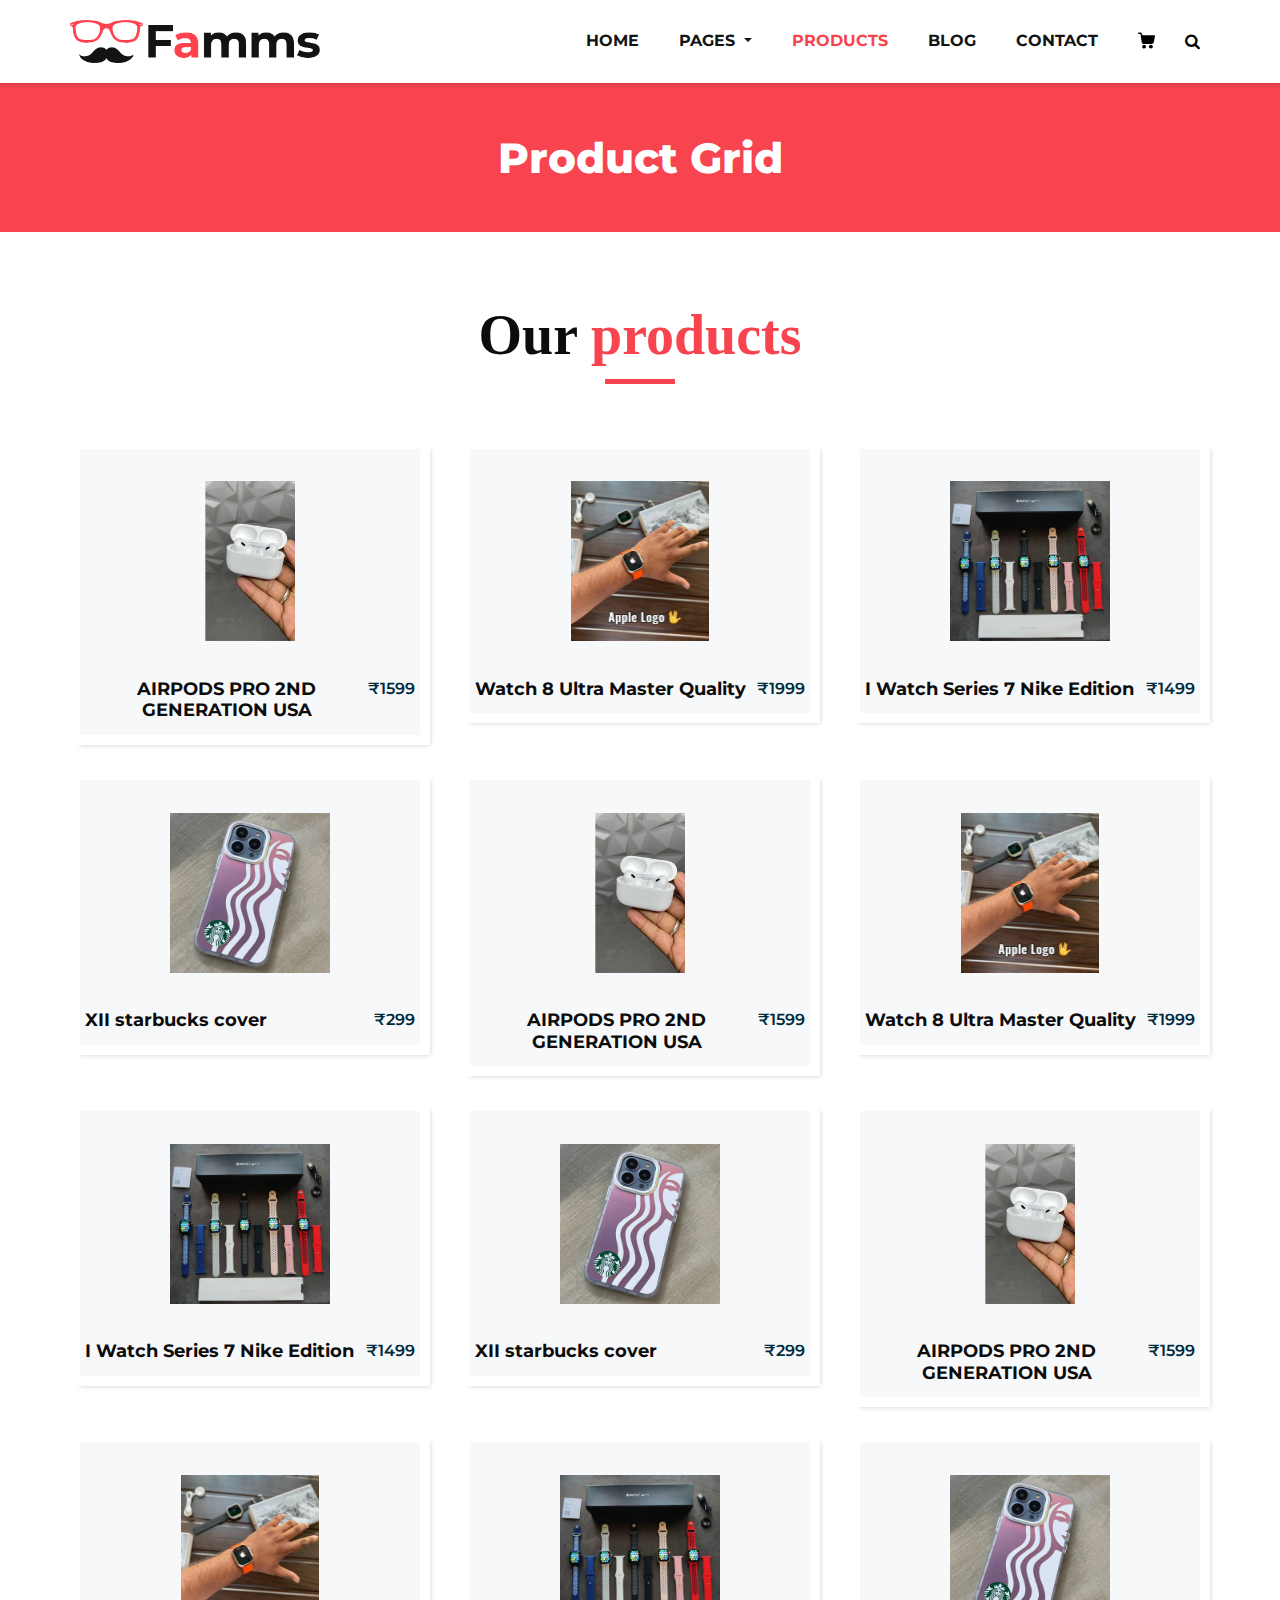
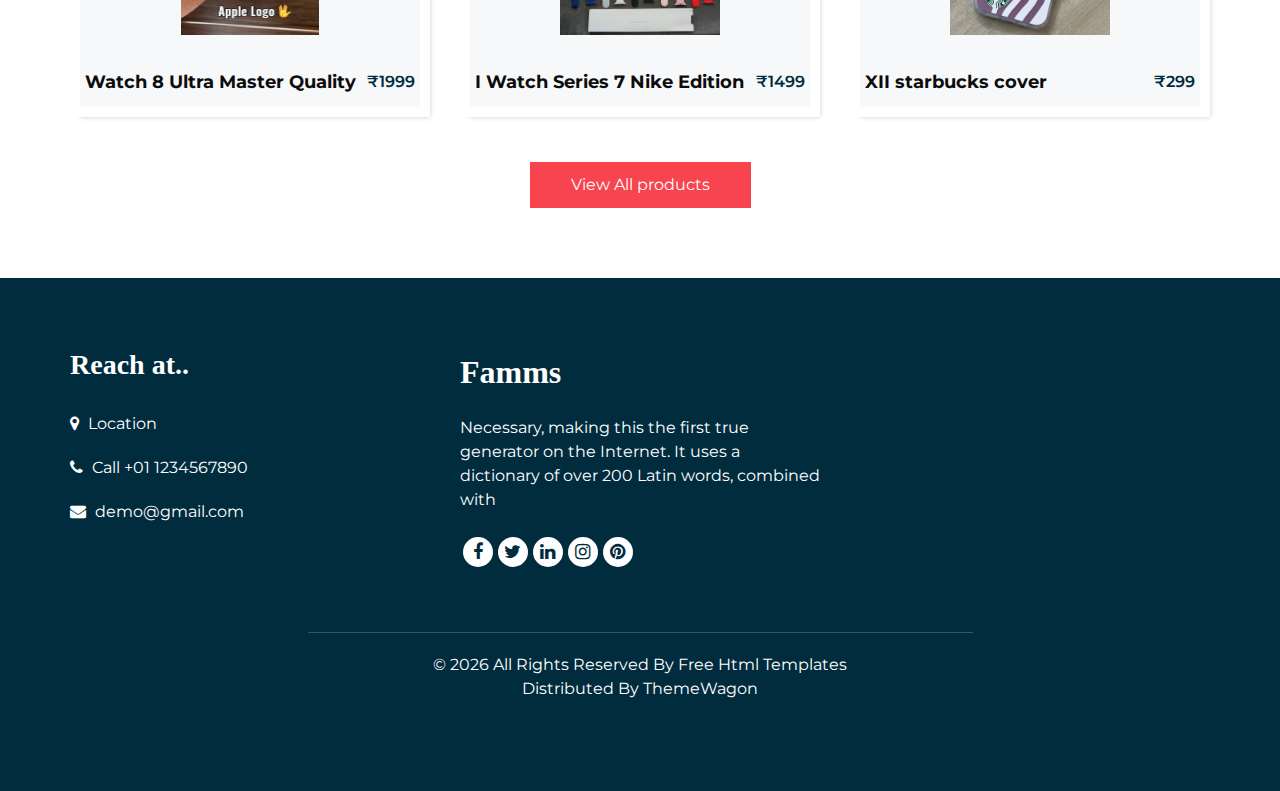
<file: product.html>
<!DOCTYPE html>
<html>
   <head>
      <!-- Basic -->
      <meta charset="utf-8" />
      <meta http-equiv="X-UA-Compatible" content="IE=edge" />
      <!-- Mobile Metas -->
      <meta name="viewport" content="width=device-width, initial-scale=1, shrink-to-fit=no" />
      <!-- Site Metas -->
      <meta name="keywords" content="" />
      <meta name="description" content="" />
      <meta name="author" content="" />
      <link rel="shortcut icon" href="images/favicon.png" type="">
      <title>Famms - Fashion HTML Template</title>
      <!-- bootstrap core css -->
      <link rel="stylesheet" type="text/css" href="css/bootstrap.css" />
      <!-- font awesome style -->
      <link href="css/font-awesome.min.css" rel="stylesheet" />
      <!-- Custom styles for this template -->
      <link href="css/style.css" rel="stylesheet" />
      <!-- responsive style -->
      <link href="css/responsive.css" rel="stylesheet" />
   </head>
   <body class="sub_page">
      <div class="hero_area">
         <!-- header section strats -->
         <header class="header_section">
            <div class="container">
               <nav class="navbar navbar-expand-lg custom_nav-container ">
                  <a class="navbar-brand" href="index.html"><img width="250" src="images/logo.png" alt="#" /></a>
                  <button class="navbar-toggler" type="button" data-toggle="collapse" data-target="#navbarSupportedContent" aria-controls="navbarSupportedContent" aria-expanded="false" aria-label="Toggle navigation">
                  <span class=""> </span>
                  </button>
                  <div class="collapse navbar-collapse" id="navbarSupportedContent">
                     <ul class="navbar-nav">
                        <li class="nav-item">
                           <a class="nav-link" href="index.html">Home <span class="sr-only">(current)</span></a>
                        </li>
                        <li class="nav-item dropdown">
                           <a class="nav-link dropdown-toggle" href="#" data-toggle="dropdown" role="button" aria-haspopup="true" aria-expanded="true"> <span class="nav-label">Pages <span class="caret"></span></a>
                           <ul class="dropdown-menu">
                              <li><a href="about.html">About</a></li>
                              <li><a href="testimonial.html">Testimonial</a></li>
                           </ul>
                        </li>
                        <li class="nav-item active">
                           <a class="nav-link" href="product.html">Products</a>
                        </li>
                        <li class="nav-item">
                           <a class="nav-link" href="blog_list.html">Blog</a>
                        </li>
                        <li class="nav-item">
                           <a class="nav-link" href="contact.html">Contact</a>
                        </li>
                        <li class="nav-item">
                           <a class="nav-link" href="#">
                              <svg version="1.1" id="Capa_1" xmlns="http://www.w3.org/2000/svg" xmlns:xlink="http://www.w3.org/1999/xlink" x="0px" y="0px" viewBox="0 0 456.029 456.029" style="enable-background:new 0 0 456.029 456.029;" xml:space="preserve">
                                 <g>
                                    <g>
                                       <path d="M345.6,338.862c-29.184,0-53.248,23.552-53.248,53.248c0,29.184,23.552,53.248,53.248,53.248
                                          c29.184,0,53.248-23.552,53.248-53.248C398.336,362.926,374.784,338.862,345.6,338.862z" />
                                    </g>
                                 </g>
                                 <g>
                                    <g>
                                       <path d="M439.296,84.91c-1.024,0-2.56-0.512-4.096-0.512H112.64l-5.12-34.304C104.448,27.566,84.992,10.67,61.952,10.67H20.48
                                          C9.216,10.67,0,19.886,0,31.15c0,11.264,9.216,20.48,20.48,20.48h41.472c2.56,0,4.608,2.048,5.12,4.608l31.744,216.064
                                          c4.096,27.136,27.648,47.616,55.296,47.616h212.992c26.624,0,49.664-18.944,55.296-45.056l33.28-166.4
                                          C457.728,97.71,450.56,86.958,439.296,84.91z" />
                                    </g>
                                 </g>
                                 <g>
                                    <g>
                                       <path d="M215.04,389.55c-1.024-28.16-24.576-50.688-52.736-50.688c-29.696,1.536-52.224,26.112-51.2,55.296
                                          c1.024,28.16,24.064,50.688,52.224,50.688h1.024C193.536,443.31,216.576,418.734,215.04,389.55z" />
                                    </g>
                                 </g>
                                 <g>
                                 </g>
                                 <g>
                                 </g>
                                 <g>
                                 </g>
                                 <g>
                                 </g>
                                 <g>
                                 </g>
                                 <g>
                                 </g>
                                 <g>
                                 </g>
                                 <g>
                                 </g>
                                 <g>
                                 </g>
                                 <g>
                                 </g>
                                 <g>
                                 </g>
                                 <g>
                                 </g>
                                 <g>
                                 </g>
                                 <g>
                                 </g>
                                 <g>
                                 </g>
                              </svg>
                           </a>
                        </li>
                        <form class="form-inline">
                           <button class="btn  my-2 my-sm-0 nav_search-btn" type="submit">
                           <i class="fa fa-search" aria-hidden="true"></i>
                           </button>
                        </form>
                     </ul>
                  </div>
               </nav>
            </div>
         </header>
         <!-- end header section -->
      </div>
      <!-- inner page section -->
      <section class="inner_page_head">
         <div class="container_fuild">
            <div class="row">
               <div class="col-md-12">
                  <div class="full">
                     <h3>Product Grid</h3>
                  </div>
               </div>
            </div>
         </div>
      </section>
      <!-- end inner page section -->
      <!-- product section -->
      <section class="product_section layout_padding">
         <div class="container">
            <div class="heading_container heading_center">
               <h2>
                  Our <span>products</span>
               </h2>
            </div>
            <div class="row">
               <div class="col-sm-6 col-md-4 col-lg-4">
                  <div class="box">
                     
                     <div class="img-box">
                        <a href="p1.html"><img src="img/p1.jpg" alt=""></a>
                     </div>
                     <div class="detail-box">
                        <h5>
                           AIRPODS PRO 2ND GENERATION USA
                        </h5>
                        <h6>
                           ₹1599
                        </h6>
                     </div>
                  </div>
               </div>
               <div class="col-sm-6 col-md-4 col-lg-4">
                  <div class="box">
                     
                     <div class="img-box">
                        <a href="p1.html"><img src="img/p2.jpeg" alt=""></a>
                     </div>
                     <div class="detail-box">
                        <h5>
                           Watch 8 Ultra Master Quality
                        </h5>
                        <h6>
                           ₹1999
                        </h6>
                     </div>
                  </div>
               </div>
               <div class="col-sm-6 col-md-4 col-lg-4">
                  <div class="box">
                     
                     <div class="img-box">
                        <a href="p1.html"><img src="img/p3.jpg" alt=""></a>
                     </div>
                     <div class="detail-box">
                        <h5>
                           I Watch Series 7 Nike Edition
                        </h5>
                        <h6>
                           ₹1499
                        </h6>
                     </div>
                  </div>
               </div>
               <div class="col-sm-6 col-md-4 col-lg-4">
                  <div class="box">
                     
                     <div class="img-box">
                        <a href="p1.html"><img src="img/p4.jpeg" alt=""></a>
                     </div>
                     <div class="detail-box">
                        <h5>
                           XII starbucks cover
                        </h5>
                        <h6>
                           ₹299
                        </h6>
                     </div>
                  </div>
               </div>
               <div class="col-sm-6 col-md-4 col-lg-4">
                  <div class="box">
                     
                     <div class="img-box">
                        <a href="p1.html"><img src="img/p1.jpg" alt=""></a>
                     </div>
                     <div class="detail-box">
                        <h5>
                           AIRPODS PRO 2ND GENERATION USA
                        </h5>
                        <h6>
                           ₹1599
                        </h6>
                     </div>
                  </div>
               </div>
               <div class="col-sm-6 col-md-4 col-lg-4">
                  <div class="box">
                     
                     <div class="img-box">
                        <a href="p1.html"><img src="img/p2.jpeg" alt=""></a>
                     </div>
                     <div class="detail-box">
                        <h5>
                           Watch 8 Ultra Master Quality
                        </h5>
                        <h6>
                           ₹1999
                        </h6>
                     </div>
                  </div>
               </div>
               <div class="col-sm-6 col-md-4 col-lg-4">
                  <div class="box">
                     
                     <div class="img-box">
                        <a href="p1.html"><img src="img/p3.jpg" alt=""></a>
                     </div>
                     <div class="detail-box">
                        <h5>
                           I Watch Series 7 Nike Edition
                        </h5>
                        <h6>
                           ₹1499
                        </h6>
                     </div>
                  </div>
               </div>
               <div class="col-sm-6 col-md-4 col-lg-4">
                  <div class="box">
                     
                     <div class="img-box">
                        <a href="p1.html"><img src="img/p4.jpeg" alt=""></a>
                     </div>
                     <div class="detail-box">
                        <h5>
                           XII starbucks cover
                        </h5>
                        <h6>
                           ₹299
                        </h6>
                     </div>
                  </div>
               </div>
               <div class="col-sm-6 col-md-4 col-lg-4">
                  <div class="box">
                     
                     <div class="img-box">
                        <a href="p1.html"><img src="img/p1.jpg" alt=""></a>
                     </div>
                     <div class="detail-box">
                        <h5>
                           AIRPODS PRO 2ND GENERATION USA
                        </h5>
                        <h6>
                           ₹1599
                        </h6>
                     </div>
                  </div>
               </div>
               <div class="col-sm-6 col-md-4 col-lg-4">
                  <div class="box">
                     
                     <div class="img-box">
                        <a href="p1.html"><img src="img/p2.jpeg" alt=""></a>
                     </div>
                     <div class="detail-box">
                        <h5>
                           Watch 8 Ultra Master Quality
                        </h5>
                        <h6>
                           ₹1999
                        </h6>
                     </div>
                  </div>
               </div>
               <div class="col-sm-6 col-md-4 col-lg-4">
                  <div class="box">
                     
                     <div class="img-box">
                        <a href="p1.html"><img src="img/p3.jpg" alt=""></a>
                     </div>
                     <div class="detail-box">
                        <h5>
                           I Watch Series 7 Nike Edition
                        </h5>
                        <h6>
                           ₹1499
                        </h6>
                     </div>
                  </div>
               </div>
               <div class="col-sm-6 col-md-4 col-lg-4">
                  <div class="box">
                     
                     <div class="img-box">
                        <a href="p1.html"><img src="img/p4.jpeg" alt=""></a>
                     </div>
                     <div class="detail-box">
                        <h5>
                           XII starbucks cover
                        </h5>
                        <h6>
                           ₹299
                        </h6>
                     </div>
                  </div>
               </div>
            </div>
            <div class="btn-box">
               <a href="">
               View All products
               </a>
            </div>
         </div>
      </section>
      <!-- end product section -->
      <!-- footer section -->
      <footer class="footer_section">
         <div class="container">
            <div class="row">
               <div class="col-md-4 footer-col">
                  <div class="footer_contact">
                     <h4>
                        Reach at..
                     </h4>
                     <div class="contact_link_box">
                        <a href="">
                        <i class="fa fa-map-marker" aria-hidden="true"></i>
                        <span>
                        Location
                        </span>
                        </a>
                        <a href="">
                        <i class="fa fa-phone" aria-hidden="true"></i>
                        <span>
                        Call +01 1234567890
                        </span>
                        </a>
                        <a href="">
                        <i class="fa fa-envelope" aria-hidden="true"></i>
                        <span>
                        demo@gmail.com
                        </span>
                        </a>
                     </div>
                  </div>
               </div>
               <div class="col-md-4 footer-col">
                  <div class="footer_detail">
                     <a href="index.html" class="footer-logo">
                     Famms
                     </a>
                     <p>
                        Necessary, making this the first true generator on the Internet. It uses a dictionary of over 200 Latin words, combined with
                     </p>
                     <div class="footer_social">
                        <a href="">
                        <i class="fa fa-facebook" aria-hidden="true"></i>
                        </a>
                        <a href="">
                        <i class="fa fa-twitter" aria-hidden="true"></i>
                        </a>
                        <a href="">
                        <i class="fa fa-linkedin" aria-hidden="true"></i>
                        </a>
                        <a href="">
                        <i class="fa fa-instagram" aria-hidden="true"></i>
                        </a>
                        <a href="">
                        <i class="fa fa-pinterest" aria-hidden="true"></i>
                        </a>
                     </div>
                  </div>
               </div>
               <div class="col-md-4 footer-col">
                  <div class="map_container">
                     <div class="map">
                        <div id="googleMap"></div>
                     </div>
                  </div>
               </div>
            </div>
            <div class="footer-info">
               <div class="col-lg-7 mx-auto px-0">
                  <p>
                     &copy; <span id="displayYear"></span> All Rights Reserved By
                     <a href="https://html.design/">Free Html Templates</a><br>
         
                     Distributed By <a href="https://themewagon.com/" target="_blank">ThemeWagon</a>
                  </p>
               </div>
            </div>
         </div>
      </footer>
      <!-- footer section -->
      <!-- jQery -->
      <script src="js/jquery-3.4.1.min.js"></script>
      <!-- popper js -->
      <script src="js/popper.min.js"></script>
      <!-- bootstrap js -->
      <script src="js/bootstrap.js"></script>
      <!-- custom js -->
      <script src="js/custom.js"></script>
   </body>
</html>
</file>
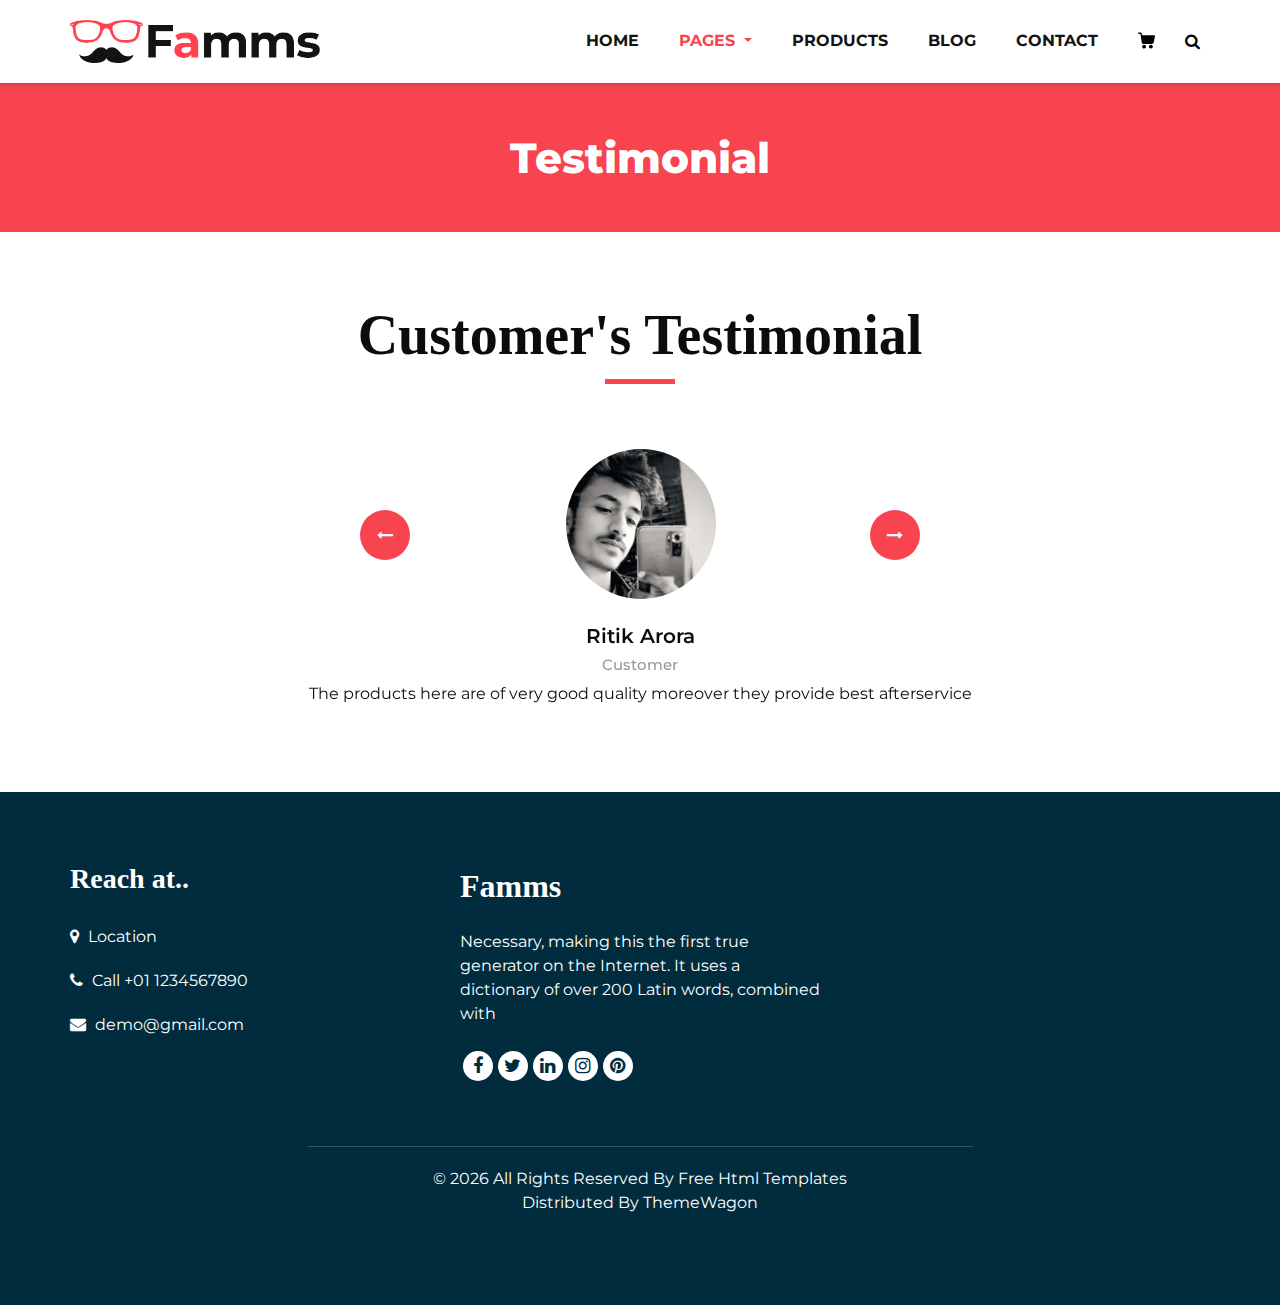
<file: testimonial.html>
<!DOCTYPE html>
<html>
   <head>
      <!-- Basic -->
      <meta charset="utf-8" />
      <meta http-equiv="X-UA-Compatible" content="IE=edge" />
      <!-- Mobile Metas -->
      <meta name="viewport" content="width=device-width, initial-scale=1, shrink-to-fit=no" />
      <!-- Site Metas -->
      <meta name="keywords" content="" />
      <meta name="description" content="" />
      <meta name="author" content="" />
      <link rel="shortcut icon" href="images/favicon.png" type="">
      <title>Famms - Fashion HTML Template</title>
      <!-- bootstrap core css -->
      <link rel="stylesheet" type="text/css" href="css/bootstrap.css" />
      <!-- font awesome style -->
      <link href="css/font-awesome.min.css" rel="stylesheet" />
      <!-- Custom styles for this template -->
      <link href="css/style.css" rel="stylesheet" />
      <!-- responsive style -->
      <link href="css/responsive.css" rel="stylesheet" />
   </head>
   <body class="sub_page">
      <div class="hero_area">
         <!-- header section strats -->
         <header class="header_section">
            <div class="container">
               <nav class="navbar navbar-expand-lg custom_nav-container ">
                  <a class="navbar-brand" href="index.html"><img width="250" src="images/logo.png" alt="#" /></a>
                  <button class="navbar-toggler" type="button" data-toggle="collapse" data-target="#navbarSupportedContent" aria-controls="navbarSupportedContent" aria-expanded="false" aria-label="Toggle navigation">
                  <span class=""> </span>
                  </button>
                  <div class="collapse navbar-collapse" id="navbarSupportedContent">
                     <ul class="navbar-nav">
                        <li class="nav-item">
                           <a class="nav-link" href="index.html">Home <span class="sr-only">(current)</span></a>
                        </li>
                        <li class="nav-item dropdown active">
                           <a class="nav-link dropdown-toggle" href="#" data-toggle="dropdown" role="button" aria-haspopup="true" aria-expanded="true"> <span class="nav-label">Pages <span class="caret"></span></a>
                           <ul class="dropdown-menu">
                              <li><a href="about.html">About</a></li>
                              <li><a href="testimonial.html">Testimonial</a></li>
                           </ul>
                        </li>
                        <li class="nav-item">
                           <a class="nav-link" href="product.html">Products</a>
                        </li>
                        <li class="nav-item">
                           <a class="nav-link" href="blog_list.html">Blog</a>
                        </li>
                        <li class="nav-item">
                           <a class="nav-link" href="contact.html">Contact</a>
                        </li>
                        <li class="nav-item">
                           <a class="nav-link" href="#">
                              <svg version="1.1" id="Capa_1" xmlns="http://www.w3.org/2000/svg" xmlns:xlink="http://www.w3.org/1999/xlink" x="0px" y="0px" viewBox="0 0 456.029 456.029" style="enable-background:new 0 0 456.029 456.029;" xml:space="preserve">
                                 <g>
                                    <g>
                                       <path d="M345.6,338.862c-29.184,0-53.248,23.552-53.248,53.248c0,29.184,23.552,53.248,53.248,53.248
                                          c29.184,0,53.248-23.552,53.248-53.248C398.336,362.926,374.784,338.862,345.6,338.862z" />
                                    </g>
                                 </g>
                                 <g>
                                    <g>
                                       <path d="M439.296,84.91c-1.024,0-2.56-0.512-4.096-0.512H112.64l-5.12-34.304C104.448,27.566,84.992,10.67,61.952,10.67H20.48
                                          C9.216,10.67,0,19.886,0,31.15c0,11.264,9.216,20.48,20.48,20.48h41.472c2.56,0,4.608,2.048,5.12,4.608l31.744,216.064
                                          c4.096,27.136,27.648,47.616,55.296,47.616h212.992c26.624,0,49.664-18.944,55.296-45.056l33.28-166.4
                                          C457.728,97.71,450.56,86.958,439.296,84.91z" />
                                    </g>
                                 </g>
                                 <g>
                                    <g>
                                       <path d="M215.04,389.55c-1.024-28.16-24.576-50.688-52.736-50.688c-29.696,1.536-52.224,26.112-51.2,55.296
                                          c1.024,28.16,24.064,50.688,52.224,50.688h1.024C193.536,443.31,216.576,418.734,215.04,389.55z" />
                                    </g>
                                 </g>
                                 <g>
                                 </g>
                                 <g>
                                 </g>
                                 <g>
                                 </g>
                                 <g>
                                 </g>
                                 <g>
                                 </g>
                                 <g>
                                 </g>
                                 <g>
                                 </g>
                                 <g>
                                 </g>
                                 <g>
                                 </g>
                                 <g>
                                 </g>
                                 <g>
                                 </g>
                                 <g>
                                 </g>
                                 <g>
                                 </g>
                                 <g>
                                 </g>
                                 <g>
                                 </g>
                              </svg>
                           </a>
                        </li>
                        <form class="form-inline">
                           <button class="btn  my-2 my-sm-0 nav_search-btn" type="submit">
                           <i class="fa fa-search" aria-hidden="true"></i>
                           </button>
                        </form>
                     </ul>
                  </div>
               </nav>
            </div>
         </header>
         <!-- end header section -->
      </div>
      <!-- inner page section -->
      <section class="inner_page_head">
         <div class="container_fuild">
            <div class="row">
               <div class="col-md-12">
                  <div class="full">
                     <h3>Testimonial</h3>
                  </div>
               </div>
            </div>
         </div>
      </section>
      <!-- end inner page section -->
      <!-- client section -->
      <section class="client_section layout_padding">
         <div class="container">
            <div class="heading_container heading_center">
               <h2>
                  Customer's Testimonial
               </h2>
            </div>
            <div id="carouselExample3Controls" class="carousel slide" data-ride="carousel">
               <div class="carousel-inner">
                  <div class="carousel-item active">
                     <div class="box col-lg-10 mx-auto">
                        <div class="img_container">
                           <div class="img-box">
                              <div class="img_box-inner">
                                 <img src="img/t1.jpg" alt="">
                              </div>
                           </div>
                        </div>
                        <div class="detail-box">
                           <h5>
                              Ritik Arora
                           </h5>
                           <h6>
                              Customer
                           </h6>
                           <p>
                             The products here are of very good quality moreover they provide best afterservice
                           </p>
                        </div>
                     </div>
                  </div>
                  <div class="carousel-item">
                     <div class="box col-lg-10 mx-auto">
                        <div class="img_container">
                           <div class="img-box">
                              <div class="img_box-inner">
                                 <img src="img/t2.jpg" alt="">
                              </div>
                           </div>
                        </div>
                        <div class="detail-box">
                           <h5>
                              AAman Tanwar
                           </h5>
                           <h6>
                              Customer
                           </h6>
                           <p>
                             Best in the market
                           </p>
                        </div>
                     </div>
                  </div>
                  <div class="carousel-item">
                     <div class="box col-lg-10 mx-auto">
                        <div class="img_container">
                           <div class="img-box">
                              <div class="img_box-inner">
                                 <img src="img/t3.jpg" alt="">
                              </div>
                           </div>
                        </div>
                        <div class="detail-box">
                           <h5>
                              Anna Trevor
                           </h5>
                           <h6>
                              Customer
                           </h6>
                           <p>
                             the quality of products are top notchh
                           </p>
                        </div>
                     </div>
                  </div>
                  <div class="carousel-item">
                     <div class="box col-lg-10 mx-auto">
                        <div class="img_container">
                           <div class="img-box">
                              <div class="img_box-inner">
                                 <img src="img/t4.jpg" alt="">
                              </div>
                           </div>
                        </div>
                        <div class="detail-box">
                           <h5>
                             Kirti Dhingra
                           </h5>
                           <h6>
                              Customer
                           </h6>
                           <p>
                              Selling the best quality product at a very competitive price
                           </p>
                        </div>
                     </div>
                  </div>
               </div>
               <div class="carousel_btn_box">
                  <a class="carousel-control-prev" href="#carouselExample3Controls" role="button" data-slide="prev">
                  <i class="fa fa-long-arrow-left" aria-hidden="true"></i>
                  <span class="sr-only">Previous</span>
                  </a>
                  <a class="carousel-control-next" href="#carouselExample3Controls" role="button" data-slide="next">
                  <i class="fa fa-long-arrow-right" aria-hidden="true"></i>
                  <span class="sr-only">Next</span>
                  </a>
               </div>
            </div>
         </div>
      </section>
      <!-- end client section -->
      <!-- footer section -->
      <footer class="footer_section">
         <div class="container">
            <div class="row">
               <div class="col-md-4 footer-col">
                  <div class="footer_contact">
                     <h4>
                        Reach at..
                     </h4>
                     <div class="contact_link_box">
                        <a href="">
                        <i class="fa fa-map-marker" aria-hidden="true"></i>
                        <span>
                        Location
                        </span>
                        </a>
                        <a href="">
                        <i class="fa fa-phone" aria-hidden="true"></i>
                        <span>
                        Call +01 1234567890
                        </span>
                        </a>
                        <a href="">
                        <i class="fa fa-envelope" aria-hidden="true"></i>
                        <span>
                        demo@gmail.com
                        </span>
                        </a>
                     </div>
                  </div>
               </div>
               <div class="col-md-4 footer-col">
                  <div class="footer_detail">
                     <a href="index.html" class="footer-logo">
                     Famms
                     </a>
                     <p>
                        Necessary, making this the first true generator on the Internet. It uses a dictionary of over 200 Latin words, combined with
                     </p>
                     <div class="footer_social">
                        <a href="">
                        <i class="fa fa-facebook" aria-hidden="true"></i>
                        </a>
                        <a href="">
                        <i class="fa fa-twitter" aria-hidden="true"></i>
                        </a>
                        <a href="">
                        <i class="fa fa-linkedin" aria-hidden="true"></i>
                        </a>
                        <a href="">
                        <i class="fa fa-instagram" aria-hidden="true"></i>
                        </a>
                        <a href="">
                        <i class="fa fa-pinterest" aria-hidden="true"></i>
                        </a>
                     </div>
                  </div>
               </div>
               <div class="col-md-4 footer-col">
                  <div class="map_container">
                     <div class="map">
                        <div id="googleMap"></div>
                     </div>
                  </div>
               </div>
            </div>
            <div class="footer-info">
               <div class="col-lg-7 mx-auto px-0">
                  <p>
                     &copy; <span id="displayYear"></span> All Rights Reserved By
                     <a href="https://html.design/">Free Html Templates</a><br>
         
                     Distributed By <a href="https://themewagon.com/" target="_blank">ThemeWagon</a>
                  </p>
               </div>
            </div>
         </div>
      </footer>
      <!-- footer section -->
      <!-- jQery -->
      <script src="js/jquery-3.4.1.min.js"></script>
      <!-- popper js -->
      <script src="js/popper.min.js"></script>
      <!-- bootstrap js -->
      <script src="js/bootstrap.js"></script>
      <!-- custom js -->
      <script src="js/custom.js"></script>
   </body>
</html>
</file>
<file: css/style.css>
@import url('https://fonts.googleapis.com/css2?family=Montserrat:ital,wght@0,100;0,200;0,300;0,400;0,500;0,600;0,700;0,800;0,900;1,100;1,200;1,300;1,400;1,500;1,600;1,700;1,800;1,900&display=swap');

* {
  box-sizing: border-box;
}
body {
  font-family: 'Montserrat', sans-serif;
  color: #0c0c0c;
  background-color: #ffffff;
  overflow-x: hidden;
}

.layout_padding {
  padding: 70px 0;
}

.layout_padding2 {
  padding: 75px 0;
}

.layout_padding2-top {
  padding-top: 75px;
}

.layout_padding2-bottom {
  padding-bottom: 75px;
}

.layout_padding-top {
  padding-top: 90px;
}

.layout_padding-bottom {
  padding-bottom: 90px;
}

h1,
h2 {
  font-family: 'Playfair Display', serif;
}

.heading_container {
  display: -webkit-box;
  display: -ms-flexbox;
  display: flex;
  -webkit-box-orient: vertical;
  -webkit-box-direction: normal;
      -ms-flex-direction: column;
          flex-direction: column;
  -webkit-box-align: start;
      -ms-flex-align: start;
          align-items: flex-start;
}

.heading_container h2 {
    position: relative;
    margin-bottom: 0;
    font-size: 3.5rem;
    font-weight: bold;
}

.heading_container h2::after {
    content: "";
    display: block;
    width: 70px;
    height: 5px;
    background: #f7444e;
    margin: 10px auto 10px;
}

.heading_container h2 span {
  color: #f7444e;
}

.heading_container p {
  margin-top: 10px;
  margin-bottom: 0;
}

.heading_container.heading_center {
  -webkit-box-align: center;
      -ms-flex-align: center;
          align-items: center;
  text-align: center;
}

a,
a:hover,
a:focus {
  text-decoration: none;
}

a:hover,
a:focus {
  color: initial;
}

.btn,
.btn:focus {
  outline: none !important;
  -webkit-box-shadow: none;
          box-shadow: none;
}

/*header section*/
.hero_area {
  position: relative;
  min-height: 100vh;
  display: -webkit-box;
  display: -ms-flexbox;
  display: flex;
  -webkit-box-orient: vertical;
  -webkit-box-direction: normal;
      -ms-flex-direction: column;
          flex-direction: column;
}

.sub_page .hero_area {
  min-height: auto;
  -webkit-box-shadow: 0 0 5px 0 rgba(0, 0, 0, 0.25);
          box-shadow: 0 0 5px 0 rgba(0, 0, 0, 0.25);
}

.header_section {
    padding: 15px 0;
}

.header_section .container-fluid {
  padding-right: 25px;
  padding-left: 25px;
}

.navbar-brand {
  font-family: 'Playfair Display', serif;
}

.navbar-brand span {
  font-weight: bold;
  font-size: 32px;
  color: #000000;
}

.custom_nav-container {
  padding: 0;
}

.custom_nav-container .navbar-nav {
  margin-left: auto;
}

.custom_nav-container .navbar-nav .nav-item .nav-link {
    padding: 5px 20px;
    color: #131313;
    text-align: center;
    text-transform: uppercase;
    border-radius: 5px;
    -webkit-transition: all 0.3s;
    transition: all 0.3s;
    font-weight: 700;
}

.custom_nav-container .navbar-nav .nav-item .nav-link svg {
  width: 17px;
  height: auto;
  fill: #000000;
  margin-bottom: 2px;
}

.custom_nav-container .navbar-nav .nav-item:hover .nav-link, .custom_nav-container .navbar-nav .nav-item.active .nav-link {
  color: #f7444e;
}

.custom_nav-container .navbar-nav .nav-item:hover .nav-link svg, .custom_nav-container .navbar-nav .nav-item.active .nav-link svg {
  fill: #f7444e;
}

.custom_nav-container .nav_search-btn {
  width: 35px;
  height: 35px;
  padding: 0;
  border: none;
  color: #000000;
}

.custom_nav-container .nav_search-btn:hover {
  color: #f7444e;
}

.custom_nav-container .navbar-toggler {
  outline: none;
}

.custom_nav-container .navbar-toggler {
  padding: 0;
  width: 37px;
  height: 42px;
  -webkit-transition: all 0.3s;
  transition: all 0.3s;
}

.custom_nav-container .navbar-toggler span {
  display: block;
  width: 35px;
  height: 4px;
  background-color: #000000;
  margin: 7px 0;
  -webkit-transition: all 0.3s;
  transition: all 0.3s;
  position: relative;
  border-radius: 5px;
  transition: all 0.3s;
}

.custom_nav-container .navbar-toggler span::before, .custom_nav-container .navbar-toggler span::after {
  content: "";
  position: absolute;
  left: 0;
  height: 100%;
  width: 100%;
  background-color: #000000;
  top: -10px;
  border-radius: 5px;
  -webkit-transition: all 0.3s;
  transition: all 0.3s;
}

.custom_nav-container .navbar-toggler span::after {
  top: 10px;
}

.custom_nav-container .navbar-toggler[aria-expanded="true"] {
  -webkit-transform: rotate(360deg);
          transform: rotate(360deg);
}

.custom_nav-container .navbar-toggler[aria-expanded="true"] span {
  -webkit-transform: rotate(45deg);
          transform: rotate(45deg);
}

.custom_nav-container .navbar-toggler[aria-expanded="true"] span::before, .custom_nav-container .navbar-toggler[aria-expanded="true"] span::after {
  -webkit-transform: rotate(90deg);
          transform: rotate(90deg);
  top: 0;
}

/*end header section*/
/* slider section */
.slider_section {
  -webkit-box-flex: 1;
      -ms-flex: 1;
          flex: 1;
  display: -webkit-box;
  display: -ms-flexbox;
  display: flex;
  -webkit-box-align: center;
      -ms-flex-align: center;
          align-items: center;
  position: relative;
  padding: 90px 0 75px 0;
}

.slider_section .row {
  -webkit-box-align: center;
      -ms-flex-align: center;
          align-items: center;
}

.slider_section #customCarousel1 {
  width: 100%;
  position: unset;
}

.slider_section .detail-box h1 {
    font-size: 4.5rem;
    font-weight: bold;
    margin-bottom: 15px;
    color: #002c3e;
    line-height: 70px;
}

.slider_section .detail-box h1 span {
  color: #f7444e;
}

.slider_section .detail-box p {
    font-size: 16px;
    margin-top: 20px;
    margin-bottom: 1.5rem;
}

.slider_section .detail-box a {
    display: inline-block;
    padding: 12px 45px;
    background-color: #f7444e;
    border: 1px solid #f7444e;
    color: #ffffff;
    border-radius: 0;
    -webkit-transition: all 0.3s;
    transition: all 0.3s;
    margin-top: 10px;
    font-weight: 700;
}

.slider_section .detail-box a:hover {
  background-color: transparent;
  color: #f7444e;
}

.slider_section .img-box img {
  width: 130%;
}

.slider_section .carousel-indicators {
  position: unset;
  margin: 0;
  margin-top: 45px;
  -webkit-box-pack: start;
      -ms-flex-pack: start;
          justify-content: flex-start;
  -webkit-box-align: center;
      -ms-flex-align: center;
          align-items: center;
}

.slider_section .carousel-indicators li {
  background-color: #ffffff;
  width: 12px;
  height: 12px;
  border-radius: 100%;
  opacity: 1;
}

.slider_section .carousel-indicators li.active {
  width: 20px;
  height: 20px;
  background-color: #f7444e;
}

.slider_bg_box {
  position: absolute;
  top: 0;
  left: 0;
  width: 100%;
  height: 100%;
  z-index: -1;
}

.slider_bg_box img {
  width: 100%;
  height: 100%;
  -o-object-fit: cover;
     object-fit: cover;
  -o-object-position: top right;
     object-position: top right;
}

.product_section .heading_container {
  margin-bottom: 20px;
}

.product_section .box {
    position: relative;
    margin-top: 25px;
    padding: 5px 5px;
    background-color: #f7f8f9;
    -webkit-transition: all .3s;
    transition: all .3s;
    overflow: hidden;
    box-shadow: 5px 5px 5px -5px rgba(0,0,0,.2);
    border: solid #fff 10px;
}

.product_section .box .img-box {
  display: -webkit-box;
  display: -ms-flexbox;
  display: flex;
  -webkit-box-pack: center;
      -ms-flex-pack: center;
          justify-content: center;
  -webkit-box-align: center;
      -ms-flex-align: center;
          align-items: center;
  height: 215px;
}

.product_section .box .img-box img {
  max-width: 100%;
  max-height: 160px;
  -webkit-transition: all .3s;
  transition: all .3s;
}

.product_section .box .detail-box {
  text-align: center;
  display: -webkit-box;
  display: -ms-flexbox;
  display: flex;
  -webkit-box-pack: justify;
      -ms-flex-pack: justify;
          justify-content: space-between;
}

.product_section .box .detail-box h5 {
  font-size: 18px;
  margin-top: 10px;
}

.product_section .box .detail-box h6 {
  margin-top: 10px;
  color: #002c3e;
  font-weight: 600;
}

.product_section .box:hover img {
  -webkit-transform: scale(1.1);
          transform: scale(1.1);
}

.product_section .box:hover .option_container {
  opacity: 1;
  visibility: visible;
  -webkit-transform: translateY(0);
          transform: translateY(0);
}
.arrival_section {
    background-color: #d4ced0;
}
.product_section .option_container {
  position: absolute;
  top: 0;
  left: 0;
  width: 100%;
  height: 100%;
  display: -webkit-box;
  display: -ms-flexbox;
  display: flex;
  -webkit-box-pack: center;
      -ms-flex-pack: center;
          justify-content: center;
  -webkit-box-align: center;
      -ms-flex-align: center;
          align-items: center;
  background-color: rgba(255, 255, 255, 0.6);
  z-index: 3;
  opacity: 0;
  visibility: hidden;
  -webkit-transition: all .2s;
  transition: all .2s;
  -webkit-transform: translateY(100%);
          transform: translateY(100%);
}

.product_section .options {
  display: -webkit-box;
  display: -ms-flexbox;
  display: flex;
  -webkit-box-orient: vertical;
  -webkit-box-direction: normal;
      -ms-flex-direction: column;
          flex-direction: column;
  -webkit-box-align: center;
      -ms-flex-align: center;
          align-items: center;
}

.product_section .options a {
  display: inline-block;
  padding: 8px 15px;
  border-radius: 30px;
  width: 165px;
  text-align: center;
  -webkit-transition: all .3s;
  transition: all .3s;
  margin: 5px 0;
}


.product_section .btn-box {
  display: -webkit-box;
  display: -ms-flexbox;
  display: flex;
  -webkit-box-pack: center;
      -ms-flex-pack: center;
          justify-content: center;
  margin-top: 45px;
}

.product_section .btn-box a {
  display: inline-block;
  padding: 10px 40px;
  background-color: #f7444e;
  border: 1px solid #f7444e;
  color: #ffffff;
  border-radius: 0;
  -webkit-transition: all 0.3s;
  transition: all 0.3s;
}

.product_section .btn-box a:hover {
  background-color: transparent;
  color: #f7444e;
}

.arrival_section .heading_container {
  color: #002c3e;
  margin-bottom: 10px;
}

.arrival_section .box {
  padding: 120px 45px;
  position: relative;
}

.arrival_section .arrival_bg_box {
    position: absolute;
    top: 0;
    left: 0;
    width: 100%;
    height: 100%;
    z-index: 3;
}

.arrival_section .arrival_bg_box img {
    width: 50%;
    height: 100%;
    -o-object-fit: cover;
    object-fit: cover;
    -o-object-position: top left;
    object-position: top left;
}

.arrival_section a {
  display: inline-block;
  padding: 10px 45px;
  background-color: #f7444e;
  border: 1px solid #f7444e;
  color: #ffffff;
  border-radius: 0;
  -webkit-transition: all 0.3s;
  transition: all 0.3s;
}

.arrival_section a:hover {
  background-color: transparent;
  color: #f7444e;
}

.why_section .box {
    text-align: center;
    margin-top: 45px;
    background-color: #002c3e;
    padding: 45px 50px;
    border-radius: 5px;
    color: #ffffff;
}

.detail-box h5 {
    font-size: 21px;
    font-weight: 700;
}

.remove_line_bt h2::after {
    display: none;
}

.why_section .box .img-box {
  margin-bottom: 15px;
}

.why_section .box .img-box svg {
  width: 55px;
  height: auto;
  fill: #ffffff;
}

.subscribe_section {
  text-align: center;
}

.subscribe_section .box {
  background-color: #d4ced0;
  padding: 75px 45px;
}

.subscribe_section .subscribe_form .heading_container {
  -webkit-box-pack: center;
      -ms-flex-pack: center;
          justify-content: center;
  color: #002c3e;
}

.subscribe_section .subscribe_form .heading_container h2 {
  padding: 0 25px;
}

.subscribe_section .subscribe_form form {
  display: -webkit-box;
  display: -ms-flexbox;
  display: flex;
  -webkit-box-orient: vertical;
  -webkit-box-direction: normal;
      -ms-flex-direction: column;
          flex-direction: column;
  -webkit-box-align: center;
      -ms-flex-align: center;
          align-items: center;
}

.subscribe_section .subscribe_form form input {
    width: 100%;
    height: 60px;
    border: none;
    border-radius: 90px;
    outline: none;
    padding: 5px 25px;
    background-color: #ffffff;
    margin-top: 15px;
    text-align: left;
}

.subscribe_section .subscribe_form form input::-webkit-input-placeholder {
  color: #171620;
}

.subscribe_section .subscribe_form form input:-ms-input-placeholder {
  color: #171620;
}

.subscribe_section .subscribe_form form input::-ms-input-placeholder {
  color: #171620;
}

.subscribe_section .subscribe_form form input::placeholder {
  color: #171620;
}

.subscribe_section .subscribe_form form button {
  display: inline-block;
  padding: 10px 45px;
  background-color: #f7444e;
  border: 1px solid #f7444e;
  color: #ffffff;
  border-radius: 35px;
  -webkit-transition: all 0.3s;
  transition: all 0.3s;
  text-transform: uppercase;
  margin-top: 35px;
  font-weight: 600;
  width: 100%;
  max-width: 285px;
}

.subscribe_section .subscribe_form form button:hover {
  background-color: transparent;
  color: #f7444e;
}

.client_section .box {
  display: -webkit-box;
  display: -ms-flexbox;
  display: flex;
  -webkit-box-orient: vertical;
  -webkit-box-direction: normal;
      -ms-flex-direction: column;
          flex-direction: column;
  -webkit-box-align: center;
      -ms-flex-align: center;
          align-items: center;
  text-align: center;
  margin-top: 55px;
}

.client_section .box .img_container {
    width: auto;
    height: auto;
    border-radius: 100%;
    display: -webkit-box;
    display: -ms-flexbox;
    display: flex;
    -webkit-box-pack: end;
    -ms-flex-pack: end;
    justify-content: flex-end;
    -webkit-box-align: center;
    -ms-flex-align: center;
    align-items: center;
    background-color: transparent;
}

.client_section .box .img_container .img-box {
    width: auto;
    height: auto;
    border-radius: 100%;
    display: -webkit-box;
    display: -ms-flexbox;
    display: flex;
    -webkit-box-pack: center;
    -ms-flex-pack: center;
    justify-content: center;
    -webkit-box-align: center;
    -ms-flex-align: center;
    align-items: center;
    background-color: #ffffff;
    margin-right: -1px;
}

.client_section .box .img_container .img-box .img_box-inner {
  width: 150px;
  height: 150px;
  border-radius: 100%;
  display: -webkit-box;
  display: -ms-flexbox;
  display: flex;
  -webkit-box-pack: center;
      -ms-flex-pack: center;
          justify-content: center;
  -webkit-box-align: center;
      -ms-flex-align: center;
          align-items: center;
  overflow: hidden;
}

.client_section .box .img_container .img-box .img_box-inner img {
  width: 100%;
}

.client_section .box .detail-box {
  margin-top: 25px;
}

.client_section .box .detail-box h5 {
  font-size: 20px;
  font-weight: 600;
}

.client_section .box .detail-box h6 {
  font-size: 15px;
  color: #999998;
}

.client_section .carousel-control-prev,
.client_section .carousel-control-next {
  top: 43%;
  -webkit-transform: translateY(-50%);
          transform: translateY(-50%);
  opacity: 1;
  width: auto;
  margin: 0 5px;
  width: 50px;
  height: 50px;
  opacity: 1;
  color: #ffffff;
  background-color: #f7444e;
  border-radius: 100%;
}

.client_section .carousel-control-prev:hover,
.client_section .carousel-control-next:hover {
  background-color: #212121;
}

.client_section .carousel-control-prev {
  left: 25%;
}

.client_section .carousel-control-next {
  right: 25%;
}

/* footer section*/
.footer_section {
  background-color: #002c3e;
  color: #ffffff;
  padding-top: 70px;
}

.footer_section {
    color: #ffffff;
    text-align: left;
}

.footer_section h4 {
  font-size: 28px;
}

.footer_section h4,
.footer_section .footer-logo {
  font-weight: 600;
  margin-bottom: 20px;
  font-family: 'Playfair Display', serif;
  text-align: left;
}

.footer_section .footer-col {
  margin-bottom: 30px;
}

.footer_section .footer_contact .contact_link_box {
  display: -webkit-box;
  display: -ms-flexbox;
  display: flex;
  -webkit-box-orient: vertical;
  -webkit-box-direction: normal;
      -ms-flex-direction: column;
          flex-direction: column;
}

.footer_section .footer_contact .contact_link_box a {
    margin: 10px 0;
    color: #ffffff;
}

.footer_section .footer_contact .contact_link_box a i {
  margin-right: 5px;
}

.footer_section .footer_contact .contact_link_box a:hover {
  color: #f7444e;
}

.footer_section .footer-logo {
  display: block;
  font-weight: bold;
  font-size: 32px;
  color: #ffffff;
}

.footer_section .footer_social {
    display: -webkit-box;
    display: -ms-flexbox;
    display: flex;
    -webkit-box-pack: left;
    -ms-flex-pack: center;
    justify-content: left;
    margin-top: 25px;
    margin-bottom: 10px;
}

.footer_section .footer_social a {
  display: -webkit-box;
  display: -ms-flexbox;
  display: flex;
  -webkit-box-pack: center;
      -ms-flex-pack: center;
          justify-content: center;
  -webkit-box-align: center;
      -ms-flex-align: center;
          align-items: center;
  color: #002c3e;
  width: 30px;
  height: 30px;
  border-radius: 100%;
  background-color: #ffffff;
  border-radius: 100%;
  margin: 0 2.5px;
  font-size: 18px;
}

.footer_section .footer_social a:hover {
  color: #f7444e;
}

.footer_section .map_container {
  width: 100%;
  height: 175px;
  overflow: hidden;
  display: -webkit-box;
  display: -ms-flexbox;
  display: flex;
  -webkit-box-align: stretch;
      -ms-flex-align: stretch;
          align-items: stretch;
}

.footer_section .map_container .map {
  height: 100%;
  -webkit-box-flex: 1;
      -ms-flex: 1;
          flex: 1;
}

.footer_section .map_container .map #googleMap {
  height: 100%;
}

.footer_section .footer-info {
  text-align: center;
  margin-top: 25px;
}

.footer_section .footer-info p {
    color: #ffffff;
    margin: 0;
    padding: 20px 0;
    border-top: 1px solid rgba(255,255,255,0.2);
}

.footer_section .footer-info p a {
  color: inherit;
}
/*# sourceMappingURL=style.css.map */

.heading_container.heading_center h3 {
    position: relative;
    margin-bottom: 15px;
    font-size: 2.5rem;
    font-weight: bold;
    font-family: 'Playfair Display', serif;
}

li.nav-item ul {
    background: #fff;
    border: solid #000 2px;
    border-radius: 0;
    padding: 10px 20px;
    margin-left: 10px;
    margin-top: 10px;
    box-shadow: 4px 4px 0px 0 #000;
    width: 190px;
}

li.nav-item ul li {
    float: left;
    width: 100%;
    margin: 6px 0;
}

li.nav-item ul li a {
    color: #212529;
    font-size: 16px;
    font-weight: 500;
    letter-spacing: 0.2px;
    margin-top: 10px;
    transition: ease all 0.5s;
}

li.nav-item ul li a:hover, li.nav-item ul li a:focus {
    color: #f7444e;
}

.inner_page_head {
    background: #f7444e;
    text-align: center;
    color: #fff;
    padding-top: 50px;
    padding-bottom: 40px;
}

.inner_page_head h3 {
    font-size: 42px;
    font-weight: 800;
}

/** footer **/

footer {
    background: #f8f8f8;
    padding: 90px 0 70px;
}

.logo_footer {
    margin-bottom: 30px;
}

.information_f p {
    margin-bottom: 1.2rem;
    line-height: 25px;
    font-size: 15px;
}

.widget_menu h3 {
    font-size: 18px;
    font-weight: 700;
    text-transform: uppercase;
    letter-spacing: 0.2px;
    margin-bottom: 25px;
}

.widget_menu ul {
    list-style: none;
    padding: 0;
    margin: 0;
}

.widget_menu ul li {
    float: left;
    width: 100%;
}

.widget_menu ul li a {
    font-size: 15px;
    color: #000;
    margin-bottom: 0;
    float: left;
    width: 100%;
    margin-top: 5px;
}

.field {
    display: flex;
}

.widget_menu {
    float: left;
    width: 100%;
}

div.form_sub .field input[type="email"], div.form_sub .field input[type="email"]:hover, div.form_sub .field input[type="email"]:focus {
    padding: 10px 110px 10px 15px;
    border-radius: 0;
    border: solid #ccc 1px;
    font-size: 14px;
    position: relative;
    box-shadow: none;
    width: 100%;
    height: 48px;
}

.form_sub {
    position: relative;
}

.form_sub input[type="email"] + input[type="submit"] {
    position: absolute;
    right: 0;
    background: #f7444e;
    color: #fff;
    border: none;
    top: 0px;
    font-size: 14px;
    height: 48px;
    font-weight: 600;
    padding: 0 15px;
}

form input {
    background: #fff;
    border: solid #ccc 1px;
    padding: 15px 15px;
    width: 100%;
    font-size: 14px;
    margin-bottom: 20px;
    text-transform: capitalize;
    line-height: normal;
}

form textarea {
    background: #fff;
    border: solid #ccc 1px;
    padding: 15px 15px;
    width: 100%;
    min-height: 150px;
    font-size: 14px;
    margin-bottom: 20px;
    text-transform: capitalize;
    line-height: normal;
}

form input[type="submit"] {
    border: none;
    padding: 15px 45px;
    width: auto;
    font-size: 16px;
    text-transform: capitalize;
    line-height: normal;
    margin: 0 auto;
    display: flex;
    background: #333;
    color: #fff;
    font-weight: 600;
    transition: ease all 0.1s;
}

form input[type="submit"]:hover,
form input[type="submit"]:focus {
    background: #f7444e;
    color: #fff;
}

/** cpy **/

.cpy_ {
    background: #222;
    text-align: center;
    padding: 20px 0;
}

.cpy_ p {
    margin: 0;
    color: #fff;
    font-size: 15px;
    font-weight: 400;
}

.cpy_ p a {
    margin: 0;
    color: #f7444e;
    font-size: 15px;
    font-weight: 400;
}

http://kute-themes.com/html/boutique/html/index.html
https://template.hasthemes.com/noraure/noraure/index.html
https://preview.hasthemes.com/xoss-preview/xoss/index.html
</file>
<file: css/slider.css>
* {box-sizing: border-box;}
body {font-family: Verdana, sans-serif;}
.mySlides {display: none;}
img {vertical-align: middle;}

/* Slideshow container */
.slideshow-container {
 
  position: relative;
  margin: auto;
}

/* Caption text */
.text {
  color: #f2f2f2;
  font-size: 15px;
  padding: 8px 12px;
  position: absolute;
  bottom: 8px;
  width: 100%;
  text-align: center;
}

/* Number text (1/3 etc) */
.numbertext {
  color: #f2f2f2;
  font-size: 12px;
  padding: 8px 12px;
  position: absolute;
  top: 0;
}

/* The dots/bullets/indicators */
.dot {
  height: 1px;
  width: 1px;
  margin: 0 2px;
  background-color: #bbb;
  border-radius: 50%;
  display: inline-block;
  transition: background-color 0.6s ease;
}

.active {
  background-color: #ffffff;
}

/* Fading animation */
.fade {
  animation-name: fade;
  animation-duration: 1.5s;
}

@keyframes fade {
  from {opacity: .4} 
  to {opacity: 1}
}

/* On smaller screens, decrease text size */
@media only screen and (max-width: 300px) {
  .text {font-size: 11px}
}
</file>
<file: css/responsive.css>
@media (max-width: 1300px) {}

@media (max-width: 1120px) {}

@media (max-width: 992px) {
  .hero_area {
    min-height: auto;
  }

  .custom_nav-container .navbar-nav {
    padding-top: 15px;
    align-items: center;
  }


  .custom_nav-container .navbar-nav .nav-item .nav-link {
    padding: 5px 25px;
    margin: 5px 0;
  }

  .slider_section .carousel-indicators {
    margin-top: 45px;
  }

  .client_section .carousel-control-prev {
    left: 15%;
  }

  .client_section .carousel-control-next {
    right: 15%;
  }

}

@media (max-width: 767px) {

  .slider_bg_box img {
    -o-object-position: top center;
    object-position: top center;
  }

  .arrival_section .arrival_bg_box img {
    -o-object-position: top right;
    object-position: top right;
  }

  .client_section .carousel-control-prev {
    left: 5%;
  }

  .client_section .carousel-control-next {
    right: 5%;
  }

  .slider_section .detail-box,
  .about_section .detail-box {
    margin-bottom: 45px;
  }

  .about_section .row {
    flex-direction: column-reverse;
  }

  .subscribe_section .box,
  .arrival_section .box {
    padding: 75px 25px;
  }

  .subscribe_section .subscribe_form form button {
    margin-top: 15px;
  }
}

@media (max-width: 576px) {
  .heading_container h2 {
    font-size: 2.2rem;
  }
}

@media (max-width: 480px) {
  .heading_container h2 {
    font-size: 2rem;
  }

  .carousel_btn_box {
    display: flex;
    justify-content: center;
    margin-top: 25px;
  }

  .client_section .carousel-control-prev,
  .client_section .carousel-control-next {
    position: unset;
    transform: none;
  }
}

@media (max-width: 420px) {}

@media (max-width: 376px) {
  .slider_section .detail-box h1 {
    font-size: 3rem;
  }
}

@media (min-width: 1200px) {
  .container {
    max-width: 1170px;
  }
}
</file>
